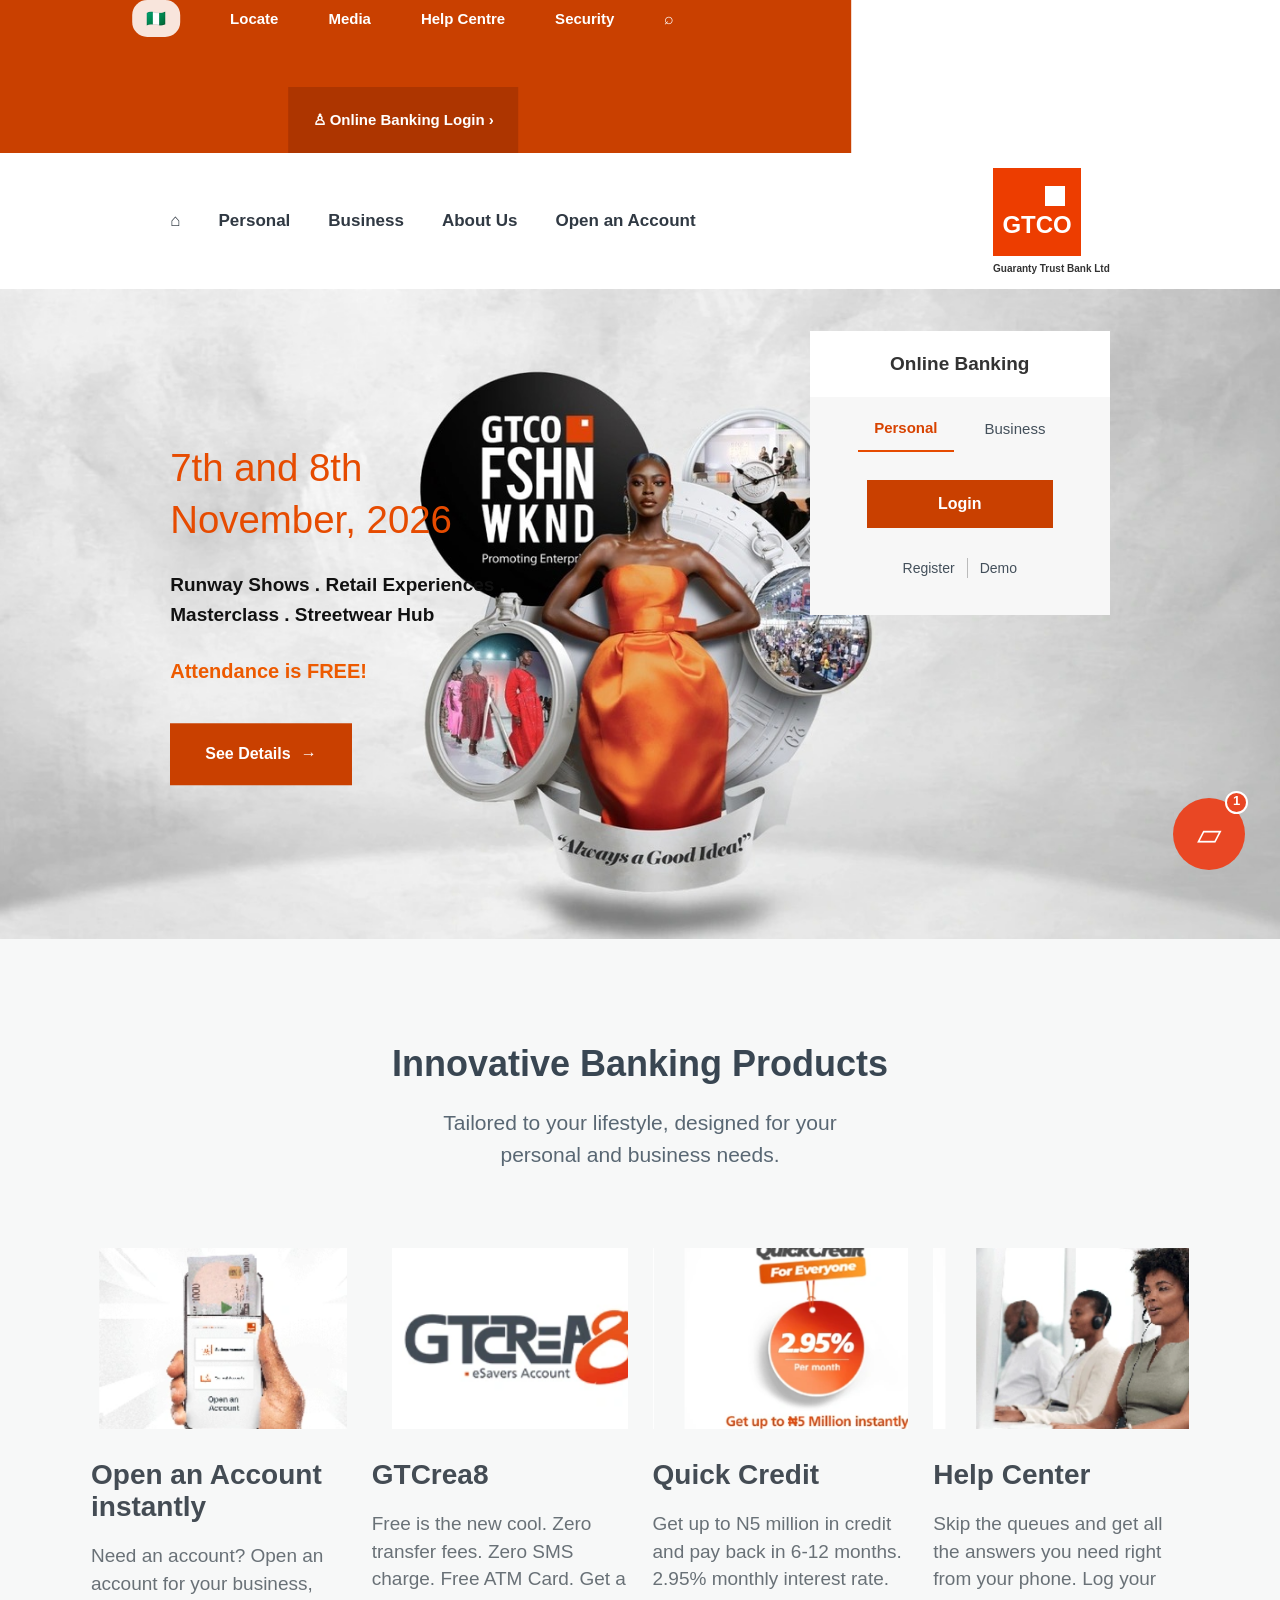
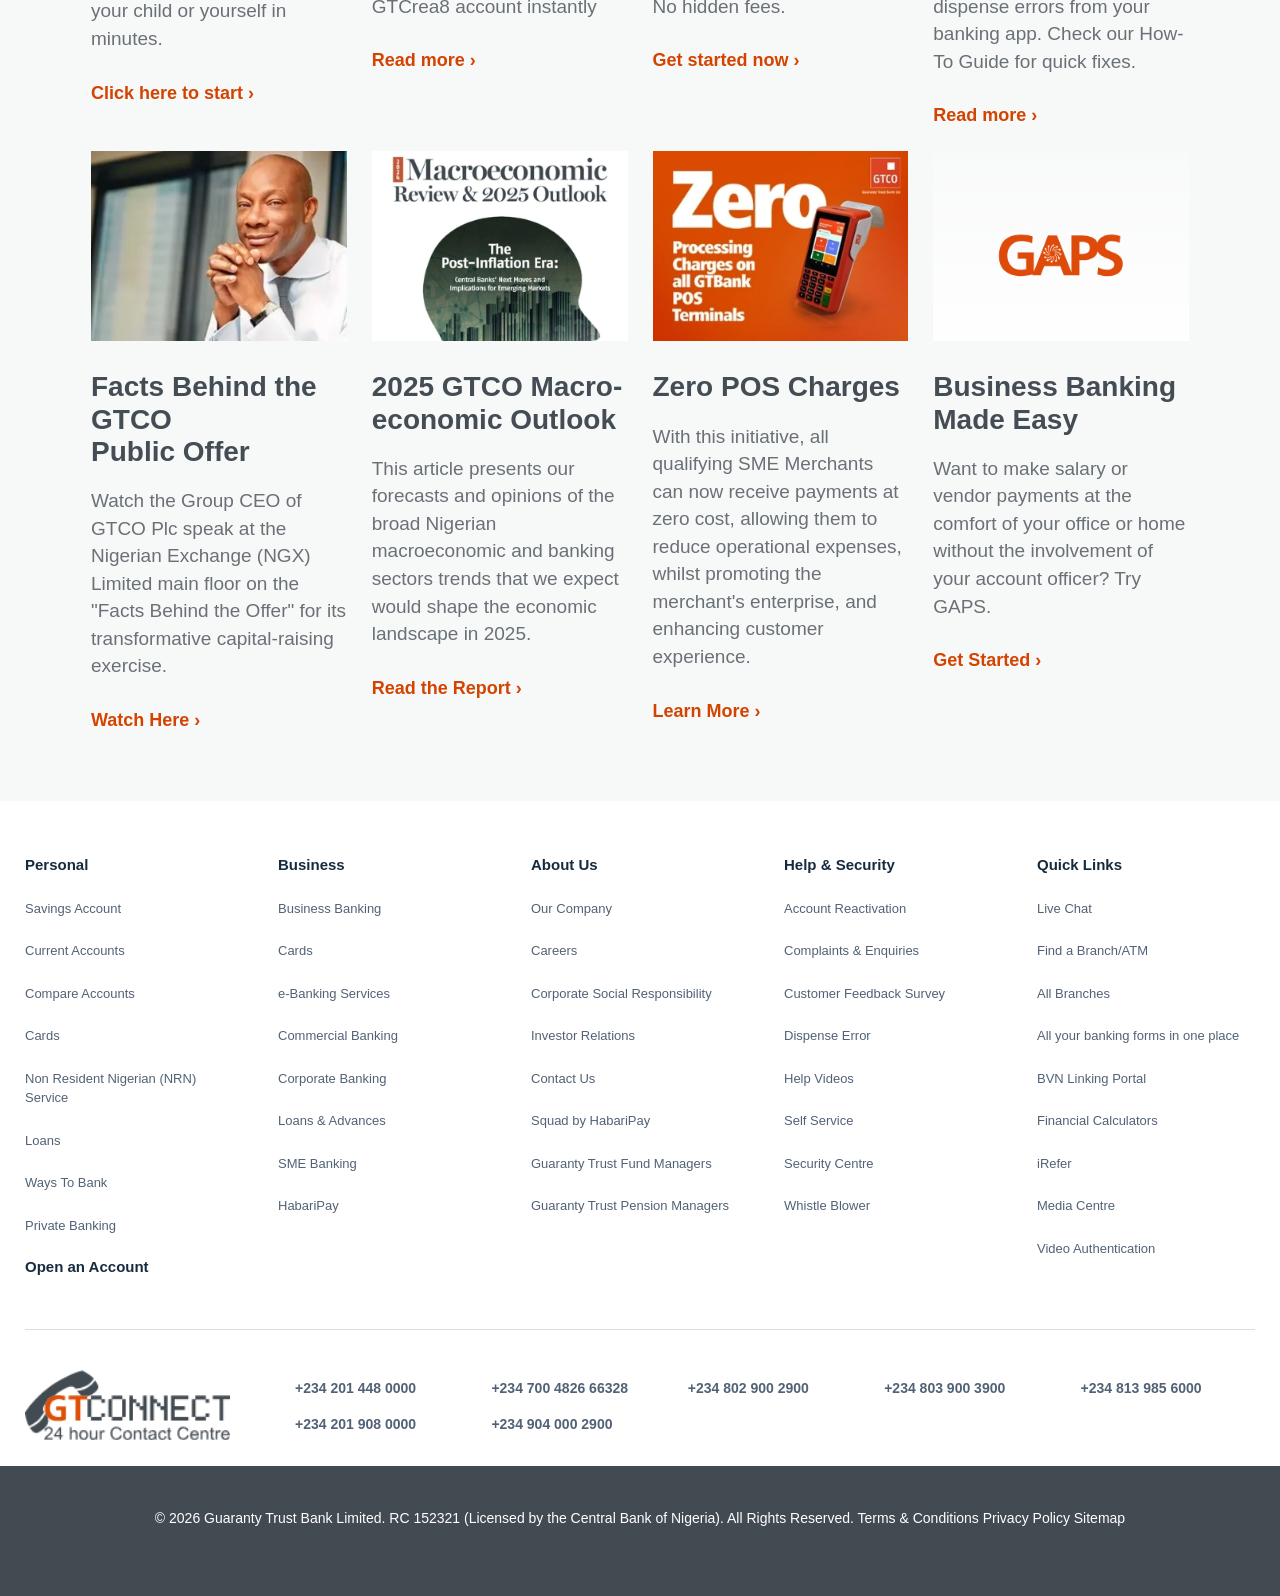
<file: index.html>
<!DOCTYPE html>
<html lang="en">

<head>
    <meta charset="UTF-8">
    <meta name="viewport" content="width=device-width, initial-scale=1.0">
    <title>TG-Bank.app</title>
    <link rel="icon" type="image/png" sizes="32x32" href="../image/favicon.ico.png">
    <link rel="icon" type="image/png" sizes="16x16" href="../image/favicon-16x16.png">
    <link rel="stylesheet" href="./index.css">
</head>

<body>


    <header class="top-bar">
        <div class="top-links">
            <span class="country">🇳🇬</span>
            <a href="">Locate</a>
            <a href="">Media</a>
            <a href="">Help Centre</a>
            <a href="">Security</a>
            <span class="search-icon">⌕</span>
            <div class="banking-link"><a href="">♙ Online Banking Login ›</a></div>
        </div>
    </header>

    <nav class="main-nav">
        <div class="nav-links">
            <a href="">⌂</a>
            <a href="./otherhtmlpages/page3.html">Personal</a>
            <a href="./otherhtmlpages/page2.html">Business</a>
            <a href="./otherhtmlpages/page1.html">About Us</a>
            <a href="./otherhtmlpages/page4.html">Open an Account</a>
        </div>

        <div class="logo">
            <div class="logo-box">
                <span class="logo-square"></span>
                <strong>GTCO</strong>
            </div>
            <small>Guaranty Trust Bank Ltd</small>
        </div>
    </nav>

    <main class="hero">

        <section class="hero-copy">
            <h1>7th and 8th<br>November, 2026</h1>

            <p class="event-description">
                Runway Shows . Retail Experiences .<br>
                Masterclass . Streetwear Hub
            </p>

            <p class="free-text">Attendance is FREE!</p>

            <a href="" class="details-button">
                See Details <span>→</span>
            </a>
        </section>

        <aside class="login-panel">
            <h2>Online Banking</h2>

            <div class="login-tabs">
                <button class="active-tab" type="button">Personal</button>
                <button type="button">Business</button>
            </div>

            <button class="login-button" type="button">Login</button>

            <div class="login-bottom">
                <a href="">Register</a>
                <span></span>
                <a href="">Demo</a>
            </div>
        </aside>

        <button class="chat-button" type="button" aria-label="Chat">
            ▱
            <span class="chat-count">1</span>
        </button>

    </main>



    <section class="products-section">

        <div class="section-heading">
            <h2>Innovative Banking Products</h2>

            <p>
                Tailored to your lifestyle, designed for your
                <br>
                personal and business needs.
            </p>
        </div>

        <div class="products-container">

            <!-- PRODUCT 1 -->
            <article class="product-card">
                <img src="./image/account.png" alt="Open an account instantly">

                <h3>Open an Account<br> instantly</h3>

                <p>
                    Need an account? Open an account
                    for your business, your child or
                    yourself in minutes.
                </p>

                <a href="#">Click here to start ›</a>
            </article>

            <!-- PRODUCT 2 -->
            <article class="product-card">
                <img src="./image/gtcrea8.png" alt="GTCrea8 eSavers Account">

                <h3>GTCrea8</h3>

                <p>
                    Free is the new cool. Zero transfer
                    fees. Zero SMS charge. Free ATM
                    Card. Get a GTCrea8 account
                    instantly
                </p>

                <a href="">Read more ›</a>
            </article>

            <!-- PRODUCT 3 -->
            <article class="product-card">
                <img src="./image/quick-credit.png" alt="Quick Credit offer">

                <h3>Quick Credit</h3>

                <p>
                    Get up to N5 million in credit and
                    pay back in 6-12 months. 2.95%
                    monthly interest rate. No hidden
                    fees.
                </p>

                <a href="#">Get started now ›</a>
            </article>

            <!-- PRODUCT 4 -->
            <article class="product-card">
                <img src="./image/help-center.png" alt="Customer service help center">

                <h3>Help Center</h3>

                <p>
                    Skip the queues and get all the
                    answers you need right from your
                    phone. Log your dispense errors
                    from your banking app. Check our
                    How-To Guide for quick fixes.
                </p>

                <a href="">Read more ›</a>
            </article>

            <!-- PRODUCT 5 -->
            <article class="product-card">
                <img src="./image/public-offer.png" alt="Facts Behind the GTCO Public Offer">

                <h3>Facts Behind the GTCO<br> Public Offer</h3>

                <p>
                    Watch the Group CEO of GTCO Plc speak at the Nigerian Exchange
                    (NGX) Limited main floor on the "Facts Behind the Offer" for its
                    transformative capital-raising exercise.
                </p>

                <a href="">Watch Here ›</a>
            </article>

            <!-- PRODUCT 6 -->
            <article class="product-card">
                <img src="./image/outlook-2025.png" alt="2025 GTCO Macroeconomic Outlook">

                <h3>2025 GTCO Macro-<br>economic Outlook</h3>

                <p>
                    This article presents our forecasts and opinions of the broad
                    Nigerian macroeconomic and banking sectors trends that we
                    expect would shape the economic landscape in 2025.
                </p>

                <a href="">Read the Report ›</a>
            </article>

            <!-- PRODUCT 7 -->
            <article class="product-card">
                <img src="./image/zero-pos-charges.png" alt="Zero POS Charges">

                <h3>Zero POS Charges</h3>

                <p>
                    With this initiative, all qualifying SME Merchants can now receive
                    payments at zero cost, allowing them to reduce operational
                    expenses, whilst promoting the merchant's enterprise, and
                    enhancing customer experience.
                </p>

                <a href="">Learn More ›</a>
            </article>

            <!-- PRODUCT 8 -->
            <article class="product-card">
                <img src="./image/gaps.png" alt="GAPS Business Banking">

                <h3>Business Banking<br> Made Easy</h3>

                <p>
                    Want to make salary or vendor payments at the comfort of your
                    office or home without the involvement of your account officer?
                    Try GAPS.
                </p>

                <a href="">Get Started ›</a>
            </article>


        </div>

    </section>


    <footer class="site-footer">
        <div class="footer-container">

            <div class="footer-columns">

                <div class="footer-column">
                    <h3>Personal</h3>
                    <ul>
                        <li>Savings Account</li>
                        <li>Current Accounts</li>
                        <li>Compare Accounts</li>
                        <li>Cards</li>
                        <li>Non Resident Nigerian (NRN) Service</li>
                        <li>Loans</li>
                        <li>Ways To Bank</li>
                        <li>Private Banking</li>
                    </ul>
                    <h3 class="footer-extra">Open an Account</h3>
                </div>

                <div class="footer-column">
                    <h3>Business</h3>
                    <ul>
                        <li>Business Banking</li>
                        <li>Cards</li>
                        <li>e-Banking Services</li>
                        <li>Commercial Banking</li>
                        <li>Corporate Banking</li>
                        <li>Loans & Advances</li>
                        <li>SME Banking</li>
                        <li>HabariPay</li>
                    </ul>
                </div>

                <div class="footer-column">
                    <h3>About Us</h3>
                    <ul>
                        <li>Our Company</li>
                        <li>Careers</li>
                        <li>Corporate Social Responsibility</li>
                        <li>Investor Relations</li>
                        <li>Contact Us</li>
                        <li>Squad by HabariPay</li>
                        <li>Guaranty Trust Fund Managers</li>
                        <li>Guaranty Trust Pension Managers</li>
                    </ul>
                </div>

                <div class="footer-column">
                    <h3>Help & Security</h3>
                    <ul>
                        <li>Account Reactivation</li>
                        <li>Complaints & Enquiries</li>
                        <li>Customer Feedback Survey</li>
                        <li>Dispense Error</li>
                        <li>Help Videos</li>
                        <li>Self Service</li>
                        <li>Security Centre</li>
                        <li>Whistle Blower</li>
                    </ul>
                </div>

                <div class="footer-column">
                    <h3>Quick Links</h3>
                    <ul>
                        <li>Live Chat</li>
                        <li>Find a Branch/ATM</li>
                        <li>All Branches</li>
                        <li>All your banking forms in one place</li>
                        <li>BVN Linking Portal</li>
                        <li>Financial Calculators</li>
                        <li>iRefer</li>
                        <li>Media Centre</li>
                        <li>Video Authentication</li>
                    </ul>
                </div>

            </div>

            <div class="footer-divider"></div>

            <div class="footer-contact">
                <div class="footer-logo">
                    <img src="./image/gt.connect.png" alt="GTConnect 24 hour Contact Centre">
                </div>

                <ul class="phone-numbers">
                    <li>+234 201 448 0000</li>
                    <li>+234 700 4826 66328</li>
                    <li>+234 802 900 2900</li>
                    <li>+234 803 900 3900</li>
                    <li>+234 813 985 6000</li>
                    <li>+234 201 908 0000</li>
                    <li>+234 904 000 2900</li>
                </ul>
            </div>

        </div>
    </footer>
    <footer class="footer-bottom">
        <div class="footer-bottom-container">
            <p>© 2026 Guaranty Trust Bank Limited. RC 152321 (Licensed by the Central Bank of Nigeria). All Rights Reserved.             Terms & Conditions         Privacy Policy        Sitemap</p>
            
        </div>

    </footer>



</body>

</html>
</file>
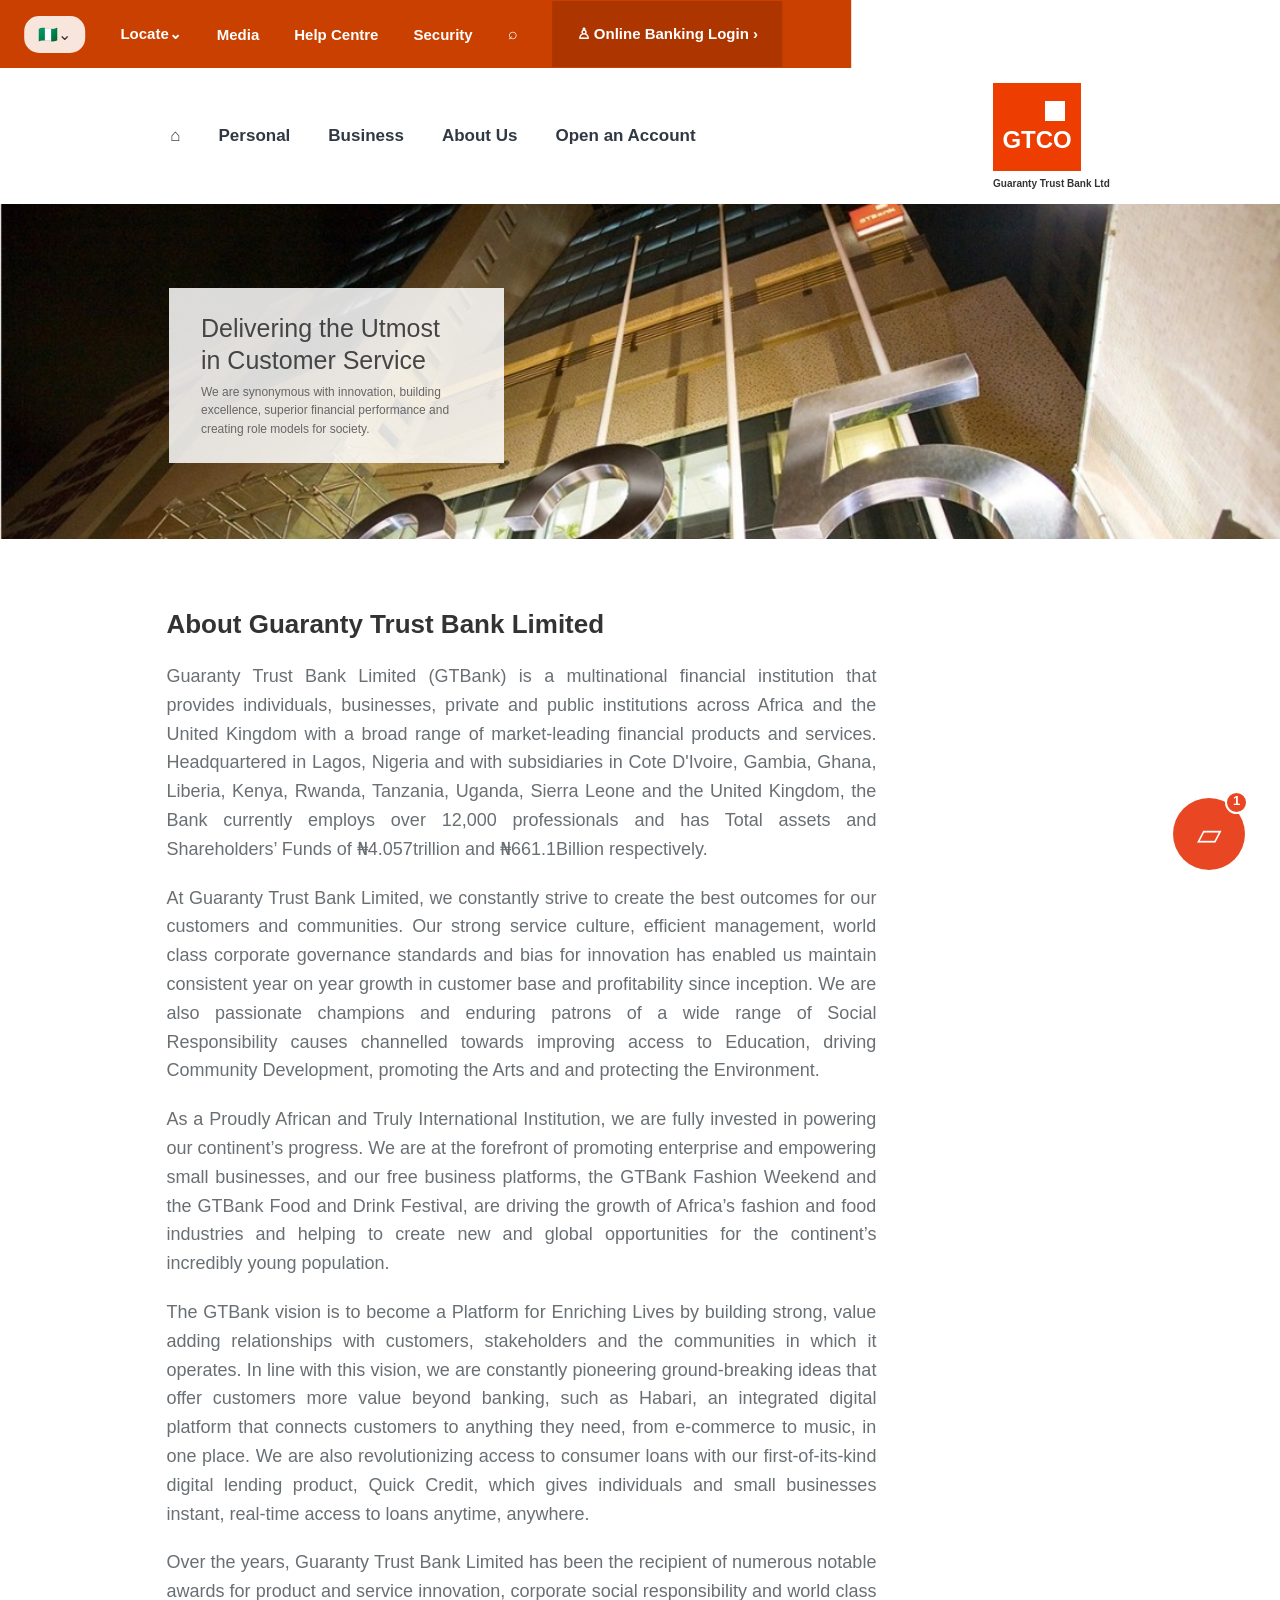
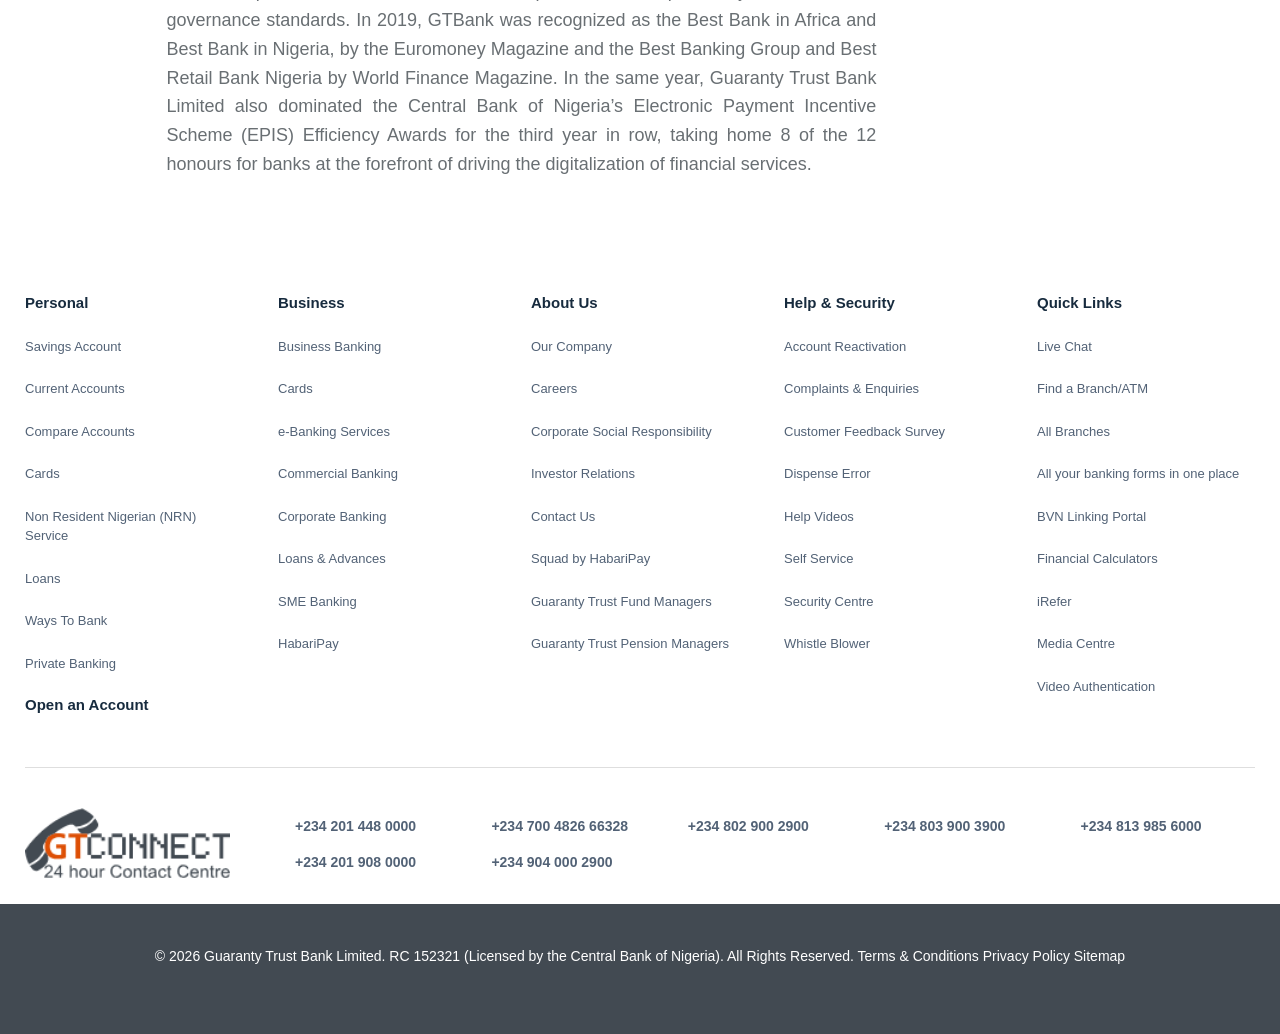
<file: otherhtmlpages/page1.html>
<!DOCTYPE html>
<html lang="en">

<head>
    <meta charset="UTF-8">
    <meta name="viewport" content="width=device-width, initial-scale=1.0">
    <title>About us | TG-Bank.app</title>
    <link rel="icon" type="image/png" sizes="32x32" href="../image/favicon.ico.png">
<link rel="icon" type="image/png" sizes="16x16" href="../image/favicon-16x16.png">
 
    <link rel="stylesheet" href="../othercsspages/page1.css">
</head>

<body>


    <header class="top-bar">
        <div class="top-links">
            <span class="country">🇳🇬⌄</span>
            <a href="">Locate⌄</a>
            <a href="">Media</a>
            <a href="">Help Centre</a>
            <a href="">Security</a>
            <span class="search-icon">⌕</span>
            <a class="banking-link" href="../index.html">♙ Online Banking Login ›</a>
        </div>
    </header>

    <nav class="main-nav">
        <div class="nav-links">
            <a href="">⌂</a>
            <a href="../otherhtmlpages/page3.html">Personal</a>
            <a href="../otherhtmlpages/page2.html">Business</a>
            <a href="../otherhtmlpages/page1.html">About Us</a>
            <a href="../otherhtmlpages/page4.html">Open an Account</a>
        </div>

        <div class="logo">
            <div class="logo-box">
                <span class="logo-square"></span>
                <strong>GTCO</strong>
            </div>
            <small>Guaranty Trust Bank Ltd</small>
        </div>
    </nav>


       <section class="hero">

        <div class="text-box">
            <h1>Delivering the Utmost<br>in Customer Service</h1>

            <p>
                We are synonymous with innovation, building
                excellence, superior financial performance and
                creating role models for society.
            </p>
        </div>

    </section>

       
<section class="about">

    <h2>About Guaranty Trust Bank Limited</h2>

    <p>
        Guaranty Trust Bank Limited (GTBank) is a multinational financial institution that provides individuals, businesses, private and public institutions across Africa and the United Kingdom with a broad range of market-leading financial products and services. Headquartered in Lagos, Nigeria and with subsidiaries in Cote D'Ivoire, Gambia, Ghana, Liberia, Kenya, Rwanda, Tanzania, Uganda, Sierra Leone and the United Kingdom, the Bank currently employs over 12,000 professionals and has Total assets and Shareholders’ Funds of ₦4.057trillion and ₦661.1Billion respectively.
    </p>

    <p>
        At Guaranty Trust Bank Limited, we constantly strive to create the best outcomes for our customers and communities. Our strong service culture, efficient management, world class corporate governance standards and bias for innovation has enabled us maintain consistent year on year growth in customer base and profitability since inception. We are also passionate champions and enduring patrons of a wide range of Social Responsibility causes channelled towards improving access to Education, driving Community Development, promoting the Arts and and protecting the Environment.
    </p>

    <p>
        As a Proudly African and Truly International Institution, we are fully invested in powering our continent’s progress. We are at the forefront of promoting enterprise and empowering small businesses, and our free business platforms, the GTBank Fashion Weekend and the GTBank Food and Drink Festival, are driving the growth of Africa’s fashion and food industries and helping to create new and global opportunities for the continent’s incredibly young population.
    </p>

    <p>
        The GTBank vision is to become a Platform for Enriching Lives by building strong, value adding relationships with customers, stakeholders and the communities in which it operates. In line with this vision, we are constantly pioneering ground-breaking ideas that offer customers more value beyond banking, such as Habari, an integrated digital platform that connects customers to anything they need, from e-commerce to music, in one place. We are also revolutionizing access to consumer loans with our first-of-its-kind digital lending product, Quick Credit, which gives individuals and small businesses instant, real-time access to loans anytime, anywhere.
    </p>

    <p>
        Over the years, Guaranty Trust Bank Limited has been the recipient of numerous notable awards for product and service innovation, corporate social responsibility and world class governance standards. In 2019, GTBank was recognized as the Best Bank in Africa and Best Bank in Nigeria, by the Euromoney Magazine and the Best Banking Group and Best Retail Bank Nigeria by World Finance Magazine. In the same year, Guaranty Trust Bank Limited also dominated the Central Bank of Nigeria’s Electronic Payment Incentive Scheme (EPIS) Efficiency Awards for the third year in row, taking home 8 of the 12 honours for banks at the forefront of driving the digitalization of financial services.
    </p>
 <button class="chat-button" type="button" aria-label="Chat">
            ▱
            <span class="chat-count">1</span>
        </button>

</section>

 <footer class="site-footer">
        <div class="footer-container">

            <div class="footer-columns">

                <div class="footer-column">
                    <h3>Personal</h3>
                    <ul>
                        <li>Savings Account</li>
                        <li>Current Accounts</li>
                        <li>Compare Accounts</li>
                        <li>Cards</li>
                        <li>Non Resident Nigerian (NRN) Service</li>
                        <li>Loans</li>
                        <li>Ways To Bank</li>
                        <li>Private Banking</li>
                    </ul>
                    <h3 class="footer-extra">Open an Account</h3>
                </div>

                <div class="footer-column">
                    <h3>Business</h3>
                    <ul>
                        <li>Business Banking</li>
                        <li>Cards</li>
                        <li>e-Banking Services</li>
                        <li>Commercial Banking</li>
                        <li>Corporate Banking</li>
                        <li>Loans & Advances</li>
                        <li>SME Banking</li>
                        <li>HabariPay</li>
                    </ul>
                </div>

                <div class="footer-column">
                    <h3>About Us</h3>
                    <ul>
                        <li>Our Company</li>
                        <li>Careers</li>
                        <li>Corporate Social Responsibility</li>
                        <li>Investor Relations</li>
                        <li>Contact Us</li>
                        <li>Squad by HabariPay</li>
                        <li>Guaranty Trust Fund Managers</li>
                        <li>Guaranty Trust Pension Managers</li>
                    </ul>
                </div>

                <div class="footer-column">
                    <h3>Help & Security</h3>
                    <ul>
                        <li>Account Reactivation</li>
                        <li>Complaints & Enquiries</li>
                        <li>Customer Feedback Survey</li>
                        <li>Dispense Error</li>
                        <li>Help Videos</li>
                        <li>Self Service</li>
                        <li>Security Centre</li>
                        <li>Whistle Blower</li>
                    </ul>
                </div>

                <div class="footer-column">
                    <h3>Quick Links</h3>
                    <ul>
                        <li>Live Chat</li>
                        <li>Find a Branch/ATM</li>
                        <li>All Branches</li>
                        <li>All your banking forms in one place</li>
                        <li>BVN Linking Portal</li>
                        <li>Financial Calculators</li>
                        <li>iRefer</li>
                        <li>Media Centre</li>
                        <li>Video Authentication</li>
                    </ul>
                </div>

            </div>

            <div class="footer-divider"></div>

            <div class="footer-contact">
                <div class="footer-logo">
                    <img src="../image/gt.connect.png" alt="GTConnect 24 hour Contact Centre">
                </div>

                <ul class="phone-numbers">
                    <li>+234 201 448 0000</li>
                    <li>+234 700 4826 66328</li>
                    <li>+234 802 900 2900</li>
                    <li>+234 803 900 3900</li>
                    <li>+234 813 985 6000</li>
                    <li>+234 201 908 0000</li>
                    <li>+234 904 000 2900</li>
                </ul>
            </div>

        </div>
    </footer>
    
     <footer class="footer-bottom">
        <div class="footer-bottom-container">
            <p>© 2026 Guaranty Trust Bank Limited. RC 152321 (Licensed by the Central Bank of Nigeria). All Rights Reserved.             Terms & Conditions         Privacy Policy        Sitemap</p>
            
        </div>

    </footer>




</body>
</html>
</file>
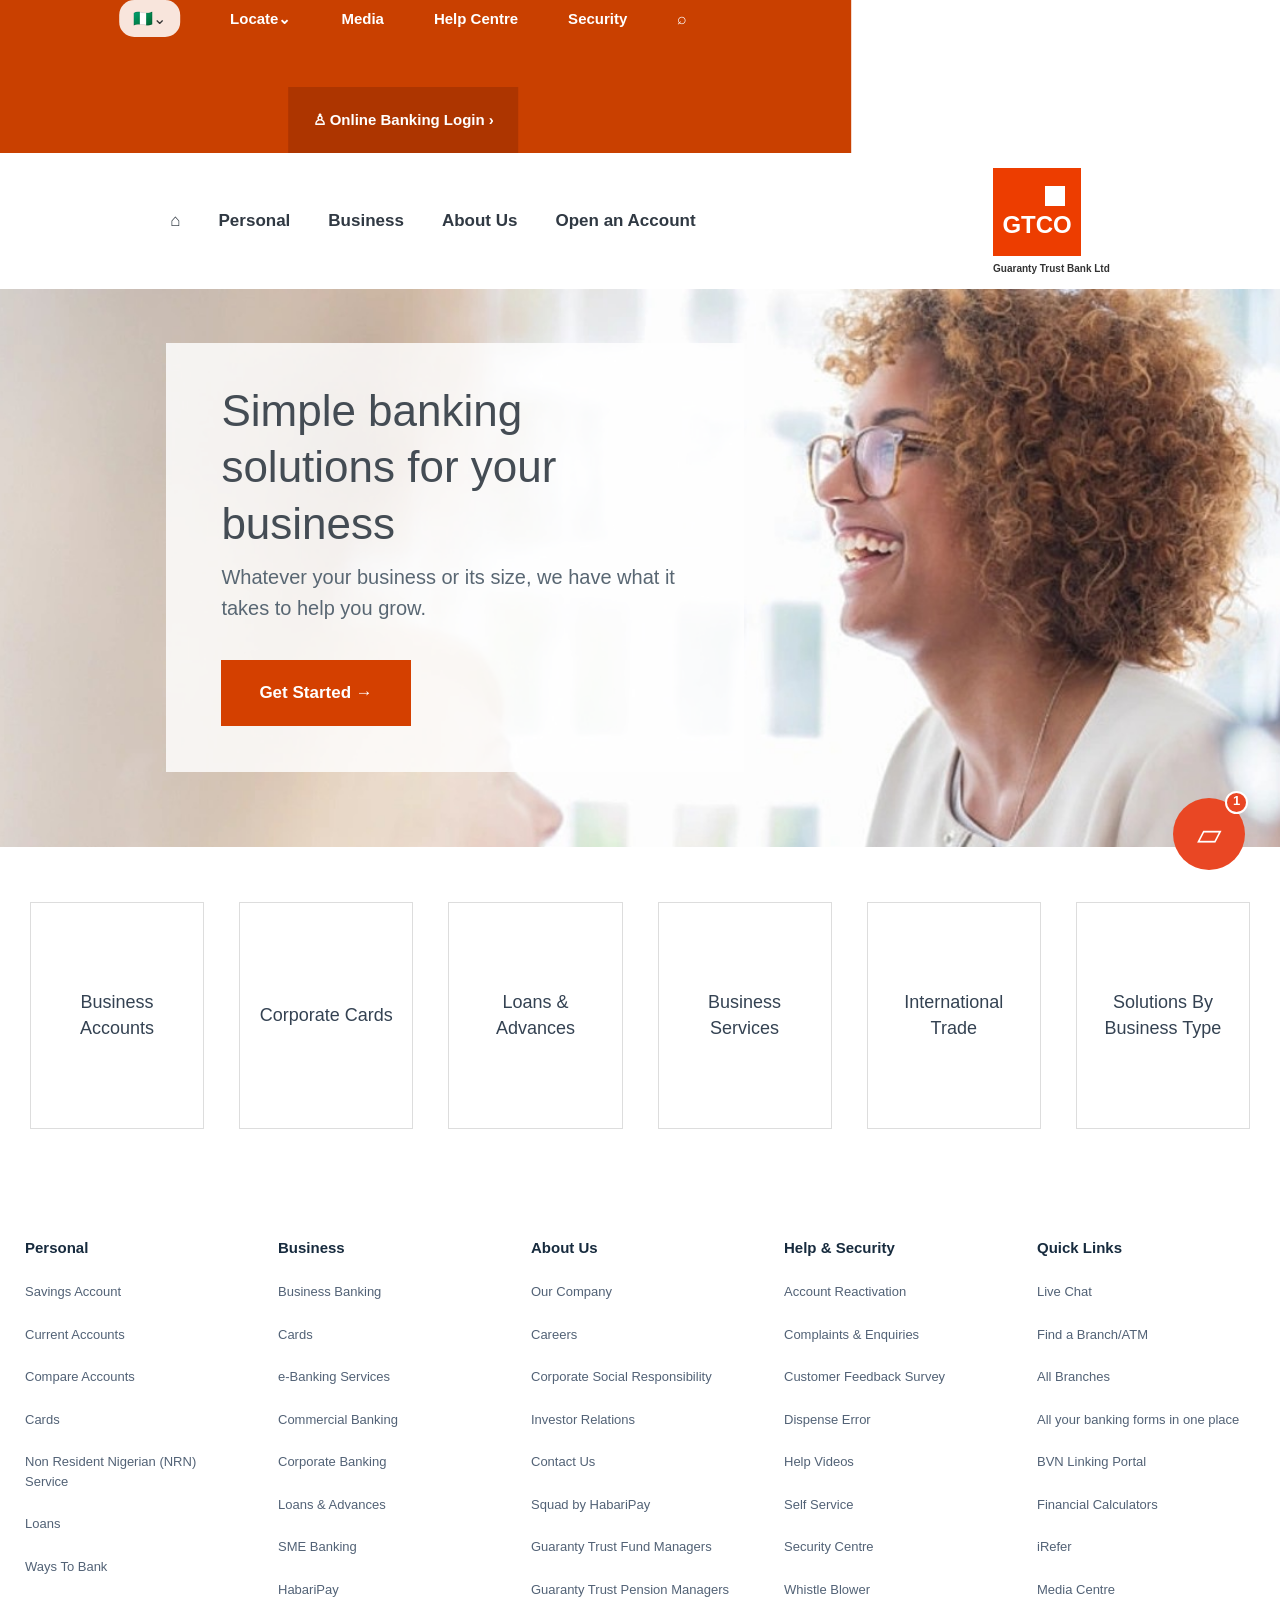
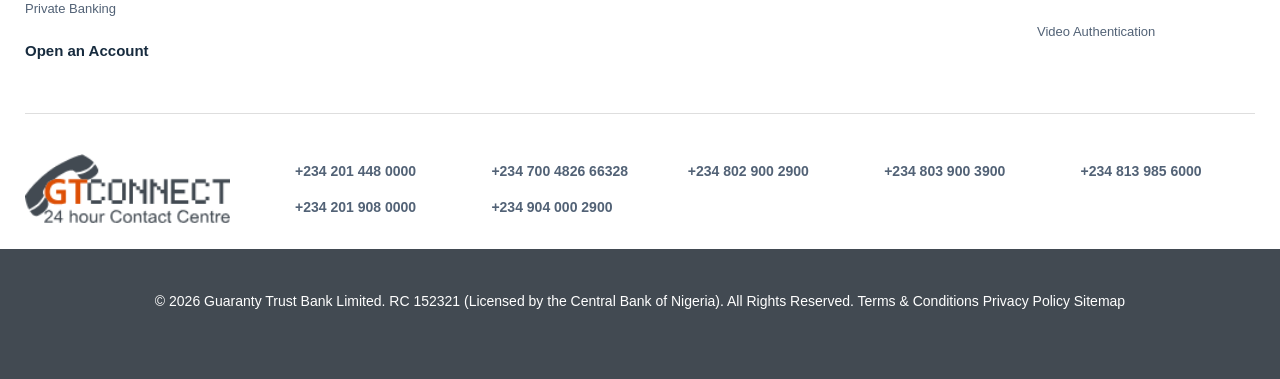
<file: otherhtmlpages/page2.html>
<!DOCTYPE html>
<html lang="en">

<head>
    <meta charset="UTF-8">
    <meta name="viewport" content="width=device-width, initial-scale=1.0">
    <title>TG-Bank.app</title>
    <link rel="icon" type="image/png" sizes="32x32" href="../image/favicon.ico.png">
    <link rel="icon" type="image/png" sizes="16x16" href="../image/favicon-16x16.png">
    <link rel="stylesheet" href="../othercsspages/page2.css">
</head>

<body>


    <header class="top-bar">
        <div class="top-links">
            <span class="country">🇳🇬⌄</span>
            <a href="">Locate⌄</a>
            <a href="">Media</a>
            <a href="">Help Centre</a>
            <a href="">Security</a>
            <span class="search-icon">⌕</span>
            <div class="banking-link"><a href="../index.html">♙ Online Banking Login ›</a></div>
        </div>
    </header>

    <nav class="main-nav">
        <div class="nav-links">
            <a href="">⌂</a>
            <a href="../otherhtmlpages/page3.html">Personal</a>
            <a href="../otherhtmlpages/page2.html">Business</a>
            <a href="../otherhtmlpages/page1.html">About Us</a>
            <a href="../otherhtmlpages/page4.html">Open an Account</a>
        </div>

        <div class="logo">
            <div class="logo-box">
                <span class="logo-square"></span>
                <strong>GTCO</strong>
            </div>
            <small>Guaranty Trust Bank Ltd</small>
        </div>
    </nav>

    <section class="business-banner">

        <div class="banner-content">

            <h1>
                Simple banking
                solutions for your
                business
            </h1>

            <p>
                Whatever your business or its size, we have what
                it takes to help you grow.
            </p>

            <a href="#" class="start-button">
                Get Started  →
            </a>

        </div>

        <button class="chat-button" type="button" aria-label="Chat">
            ▱
            <span class="chat-count">1</span>
        </button>

    </section>


    <section class="business-options">

        <div class="business-container">

            <div class="business-card">
                <h2>Business<br>Accounts</h2>
            </div>

            <div class="business-card">
                <h2>Corporate Cards</h2>
            </div>

            <div class="business-card">
                <h2>Loans & <br>Advances</h2>
            </div>

            <div class="business-card">
                <h2>Business<br>Services</h2>
            </div>

            <div class="business-card">
                <h2>International<br>Trade</h2>
            </div>

            <div class="business-card">
                <h2>Solutions By<br>Business Type</h2>
            </div>

        </div>

    </section>

    <footer class="site-footer">
        <div class="footer-container">

            <div class="footer-columns">

                <div class="footer-column">
                    <h3>Personal</h3>
                    <ul>
                        <li>Savings Account</li>
                        <li>Current Accounts</li>
                        <li>Compare Accounts</li>
                        <li>Cards</li>
                        <li>Non Resident Nigerian (NRN) Service</li>
                        <li>Loans</li>
                        <li>Ways To Bank</li>
                        <li>Private Banking</li>
                    </ul>
                    <h3 class="footer-extra">Open an Account</h3>
                </div>

                <div class="footer-column">
                    <h3>Business</h3>
                    <ul>
                        <li>Business Banking</li>
                        <li>Cards</li>
                        <li>e-Banking Services</li>
                        <li>Commercial Banking</li>
                        <li>Corporate Banking</li>
                        <li>Loans & Advances</li>
                        <li>SME Banking</li>
                        <li>HabariPay</li>
                    </ul>
                </div>

                <div class="footer-column">
                    <h3>About Us</h3>
                    <ul>
                        <li>Our Company</li>
                        <li>Careers</li>
                        <li>Corporate Social Responsibility</li>
                        <li>Investor Relations</li>
                        <li>Contact Us</li>
                        <li>Squad by HabariPay</li>
                        <li>Guaranty Trust Fund Managers</li>
                        <li>Guaranty Trust Pension Managers</li>
                    </ul>
                </div>

                <div class="footer-column">
                    <h3>Help & Security</h3>
                    <ul>
                        <li>Account Reactivation</li>
                        <li>Complaints & Enquiries</li>
                        <li>Customer Feedback Survey</li>
                        <li>Dispense Error</li>
                        <li>Help Videos</li>
                        <li>Self Service</li>
                        <li>Security Centre</li>
                        <li>Whistle Blower</li>
                    </ul>
                </div>

                <div class="footer-column">
                    <h3>Quick Links</h3>
                    <ul>
                        <li>Live Chat</li>
                        <li>Find a Branch/ATM</li>
                        <li>All Branches</li>
                        <li>All your banking forms in one place</li>
                        <li>BVN Linking Portal</li>
                        <li>Financial Calculators</li>
                        <li>iRefer</li>
                        <li>Media Centre</li>
                        <li>Video Authentication</li>
                    </ul>
                </div>

            </div>

            <div class="footer-divider"></div>

            <div class="footer-contact">
                <div class="footer-logo">
                    <img src="../image/gt.connect.png" alt="GTConnect 24 hour Contact Centre">
                </div>

                <ul class="phone-numbers">
                    <li>+234 201 448 0000</li>
                    <li>+234 700 4826 66328</li>
                    <li>+234 802 900 2900</li>
                    <li>+234 803 900 3900</li>
                    <li>+234 813 985 6000</li>
                    <li>+234 201 908 0000</li>
                    <li>+234 904 000 2900</li>
                </ul>
            </div>

        </div>
    </footer>
    
     <footer class="footer-bottom">
        <div class="footer-bottom-container">
            <p>© 2026 Guaranty Trust Bank Limited. RC 152321 (Licensed by the Central Bank of Nigeria). All Rights Reserved.             Terms & Conditions         Privacy Policy        Sitemap</p>
            
        </div>

    </footer>


</body>
</html>
</file>
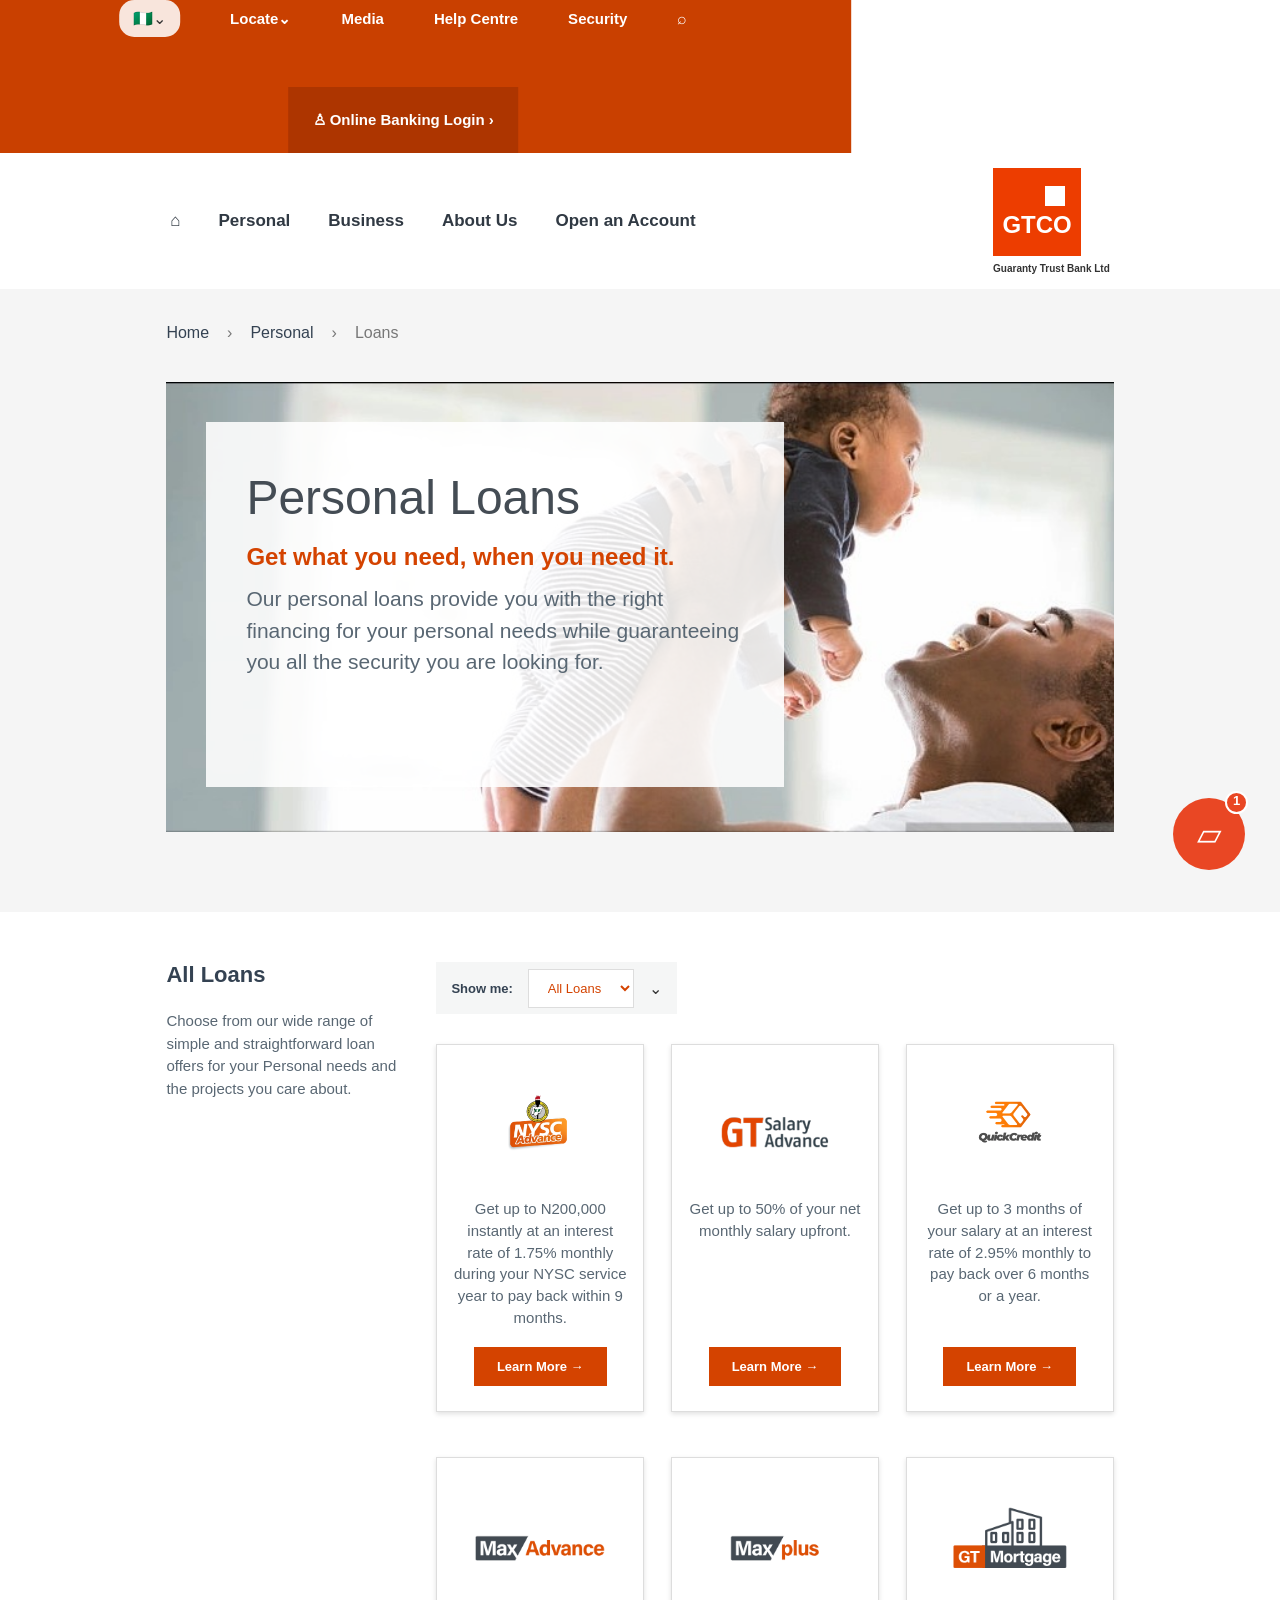
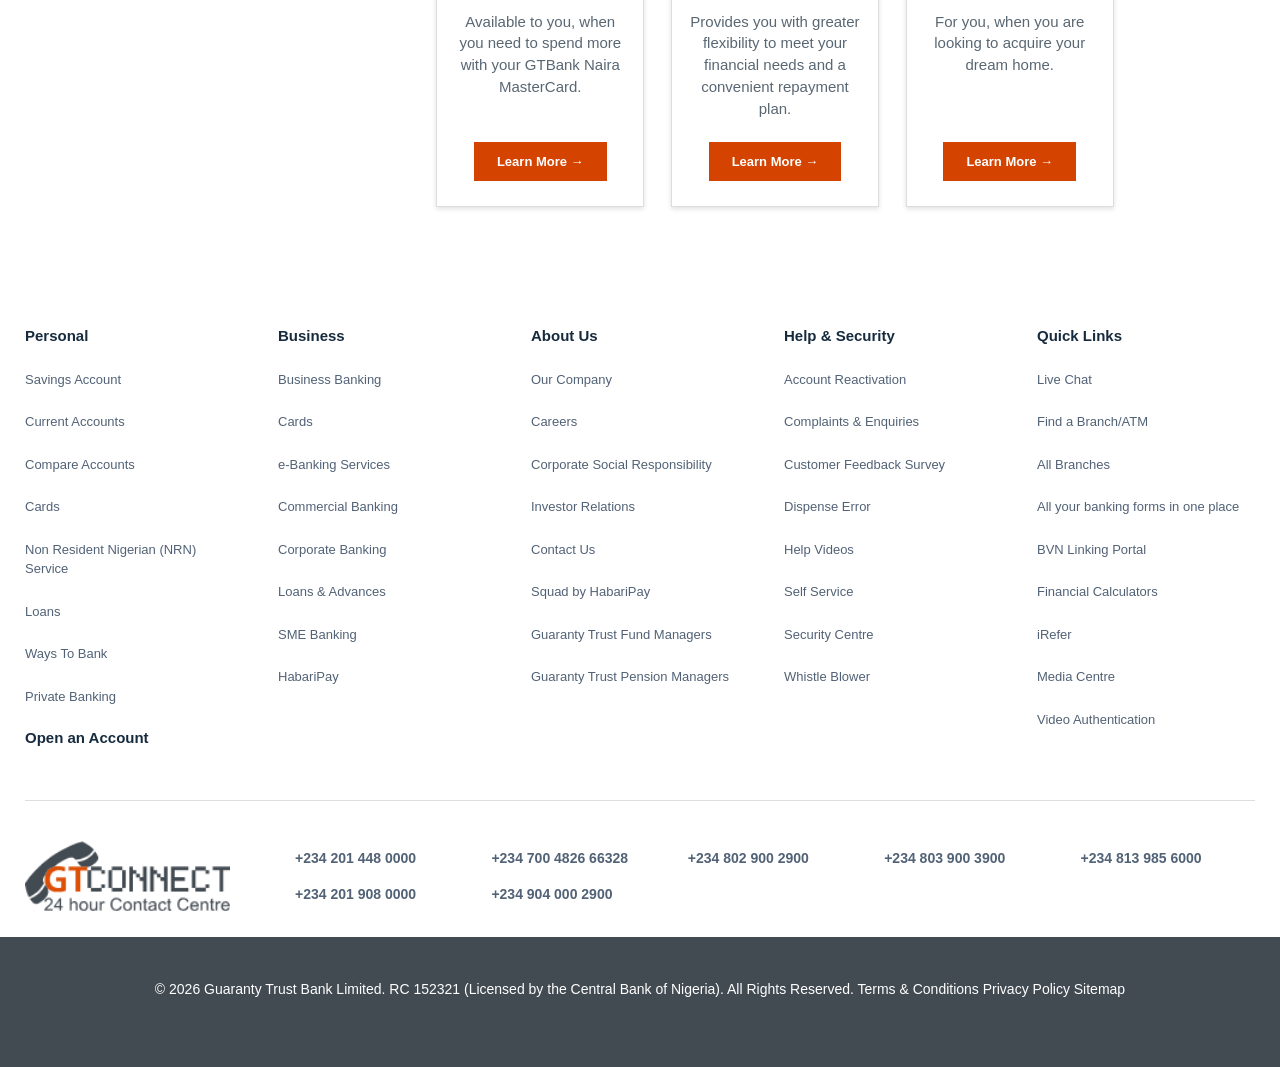
<file: otherhtmlpages/page3.html>
<!DOCTYPE html>
<html lang="en">

<head>
    <meta charset="UTF-8">
    <meta name="viewport" content="width=device-width, initial-scale=1.0">
    <title>TG-Bank.app</title>
    <link rel="icon" type="image/png" sizes="32x32" href="../image/favicon.ico.png">
    <link rel="icon" type="image/png" sizes="16x16" href="../image/favicon-16x16.png">
    <link rel="stylesheet" href="../othercsspages/page3.css">
</head>

<body>


    <header class="top-bar">
        <div class="top-links">
            <span class="country">🇳🇬⌄</span>
            <a href="">Locate⌄</a>
            <a href="">Media</a>
            <a href="">Help Centre</a>
            <a href="">Security</a>
            <span class="search-icon">⌕</span>
            <div class="banking-link"><a href="../index.html">♙ Online Banking Login ›</a></div>
        </div>
    </header>

    <nav class="main-nav">
        <div class="nav-links">
            <a href="">⌂</a>
            <a href="../otherhtmlpages/page3.html">Personal</a>
            <a href="../otherhtmlpages/page2.html">Business</a>
            <a href="../otherhtmlpages/page1.html">About Us</a>
            <a href="../otherhtmlpages/page4.html">Open an Account</a>
        </div>

        <div class="logo">
            <div class="logo-box">
                <span class="logo-square"></span>
                <strong>GTCO</strong>
            </div>
            <small>Guaranty Trust Bank Ltd</small>
        </div>
    </nav>

    <main>

        <section class="loans-banner">

            <div class="breadcrumb">
                <a href="../index.html">Home</a>
                <span>›</span>
                <a href="">Personal</a>
                <span>›</span>
                <span>Loans</span>
            </div>

            <div class="loan-hero">

                <div class="loan-hero-content">

                    <h1>Personal Loans</h1>

                    <h2>Get what you need, when you need it.</h2>

                    <p>
                        Our personal loans provide you with the right
                        financing for your personal needs while
                        guaranteeing you all the security you are looking
                        for.
                    </p>

                </div>

            </div>
            
            <button class="chat-button" type="button" aria-label="Chat">
            ▱
            <span class="chat-count">1</span>
        </button>

        </section>



        <section class="all-loans">

            <div class="loans-intro">

                <h2>All Loans</h2>

                <p>
                    Choose from our wide range of simple and
                    straightforward loan offers for your Personal
                    needs and the projects you care about.
                </p>

            </div>


            <div class="loans-content">

                <div class="loan-filter">
                    <label for="loan-type">Show me:</label>

                    <select id="loan-type">
                        <option>All Loans</option>
                    </select>

                    <span>⌄</span>
                </div>


                <div class="loan-grid">

                    <!-- CARD 1 -->

                    <article class="loan-card">

                        <img src="../image/NYSC.png.png"
                             alt="NYSC Advance">

                        <p>
                            Get up to N200,000 instantly at an
                            interest rate of 1.75% monthly during
                            your NYSC service year to pay back
                            within 9 months.
                        </p>

                        <a href="">Learn More  →</a>

                    </article>


                    <!-- CARD 2 -->

                    <article class="loan-card">

                        <img src="../image/GT salary advance.png"
                             alt="GT Salary Advance">

                        <p>
                            Get up to 50% of your net monthly
                            salary upfront.
                        </p>

                        <a href="">Learn More →</a>

                    </article>


                    <!-- CARD 3 -->

                    <article class="loan-card">

                        <img src="../image/quickCredit.png"
                             alt="QuickCredit">

                        <p>
                            Get up to 3 months of your salary
                            at an interest rate of 2.95% monthly
                            to pay back over 6 months or a year.
                        </p>

                        <a href="">Learn More  →</a>

                    </article>


                    <!-- CARD 4 -->

                    <article class="loan-card">

                        <img src="../image/MAX advance.png"
                             alt="Max Advance">

                        <p>
                            Available to you, when you need to
                            spend more with your GTBank Naira
                            MasterCard.
                        </p>

                        <a href="">Learn More   →</a>

                    </article>


                    <!-- CARD 5 -->

                    <article class="loan-card">

                        <img src="../image/MAX plus.png"
                             alt="Max Plus">

                        <p>
                            Provides you with greater flexibility
                            to meet your financial needs and a
                            convenient repayment plan.
                        </p>

                        <a href="">Learn More →</a>

                    </article>


                    <!-- CARD 6 -->

                    <article class="loan-card">

                        <img src="../image/GT mortgage.png"
                             alt="GT Mortgage">

                        <p>
                            For you, when you are looking to
                            acquire your dream home.
                        </p>

                        <a href="">Learn More   →</a>

                    </article>

                </div>

            </div>

        </section>

    </main>
    <footer class="site-footer">
        <div class="footer-container">

            <div class="footer-columns">

                <div class="footer-column">
                    <h3>Personal</h3>
                    <ul>
                        <li>Savings Account</li>
                        <li>Current Accounts</li>
                        <li>Compare Accounts</li>
                        <li>Cards</li>
                        <li>Non Resident Nigerian (NRN) Service</li>
                        <li>Loans</li>
                        <li>Ways To Bank</li>
                        <li>Private Banking</li>
                    </ul>
                    <h3 class="footer-extra">Open an Account</h3>
                </div>

                <div class="footer-column">
                    <h3>Business</h3>
                    <ul>
                        <li>Business Banking</li>
                        <li>Cards</li>
                        <li>e-Banking Services</li>
                        <li>Commercial Banking</li>
                        <li>Corporate Banking</li>
                        <li>Loans & Advances</li>
                        <li>SME Banking</li>
                        <li>HabariPay</li>
                    </ul>
                </div>

                <div class="footer-column">
                    <h3>About Us</h3>
                    <ul>
                        <li>Our Company</li>
                        <li>Careers</li>
                        <li>Corporate Social Responsibility</li>
                        <li>Investor Relations</li>
                        <li>Contact Us</li>
                        <li>Squad by HabariPay</li>
                        <li>Guaranty Trust Fund Managers</li>
                        <li>Guaranty Trust Pension Managers</li>
                    </ul>
                </div>

                <div class="footer-column">
                    <h3>Help & Security</h3>
                    <ul>
                        <li>Account Reactivation</li>
                        <li>Complaints & Enquiries</li>
                        <li>Customer Feedback Survey</li>
                        <li>Dispense Error</li>
                        <li>Help Videos</li>
                        <li>Self Service</li>
                        <li>Security Centre</li>
                        <li>Whistle Blower</li>
                    </ul>
                </div>

                <div class="footer-column">
                    <h3>Quick Links</h3>
                    <ul>
                        <li>Live Chat</li>
                        <li>Find a Branch/ATM</li>
                        <li>All Branches</li>
                        <li>All your banking forms in one place</li>
                        <li>BVN Linking Portal</li>
                        <li>Financial Calculators</li>
                        <li>iRefer</li>
                        <li>Media Centre</li>
                        <li>Video Authentication</li>
                    </ul>
                </div>

            </div>

            <div class="footer-divider"></div>

            <div class="footer-contact">
                <div class="footer-logo">
                    <img src="../image/gt.connect.png" alt="GTConnect 24 hour Contact Centre">
                </div>

                <ul class="phone-numbers">
                    <li>+234 201 448 0000</li>
                    <li>+234 700 4826 66328</li>
                    <li>+234 802 900 2900</li>
                    <li>+234 803 900 3900</li>
                    <li>+234 813 985 6000</li>
                    <li>+234 201 908 0000</li>
                    <li>+234 904 000 2900</li>
                </ul>
            </div>

        </div>
    </footer>
    
     <footer class="footer-bottom">
        <div class="footer-bottom-container">
            <p>© 2026 Guaranty Trust Bank Limited. RC 152321 (Licensed by the Central Bank of Nigeria). All Rights Reserved.             Terms & Conditions         Privacy Policy        Sitemap</p>
            
        </div>

    </footer>


</body>
</html>
</file>
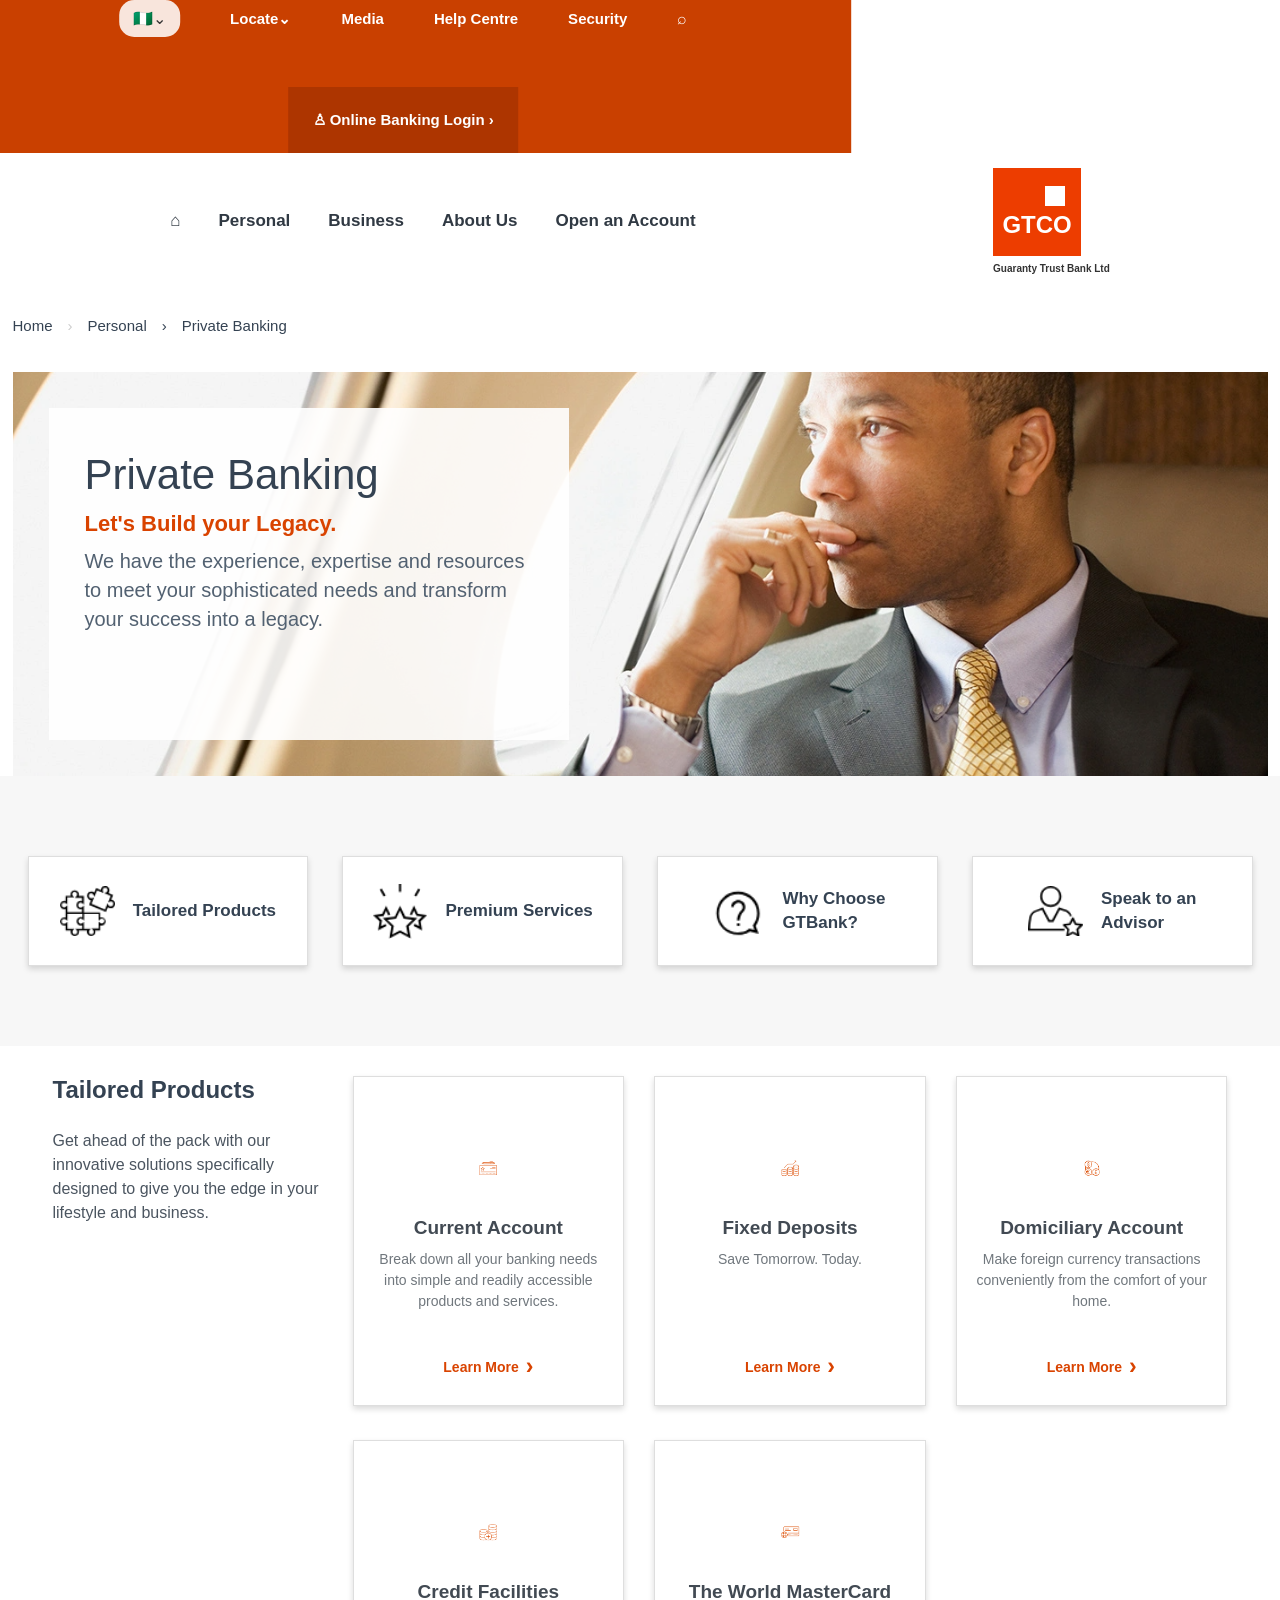
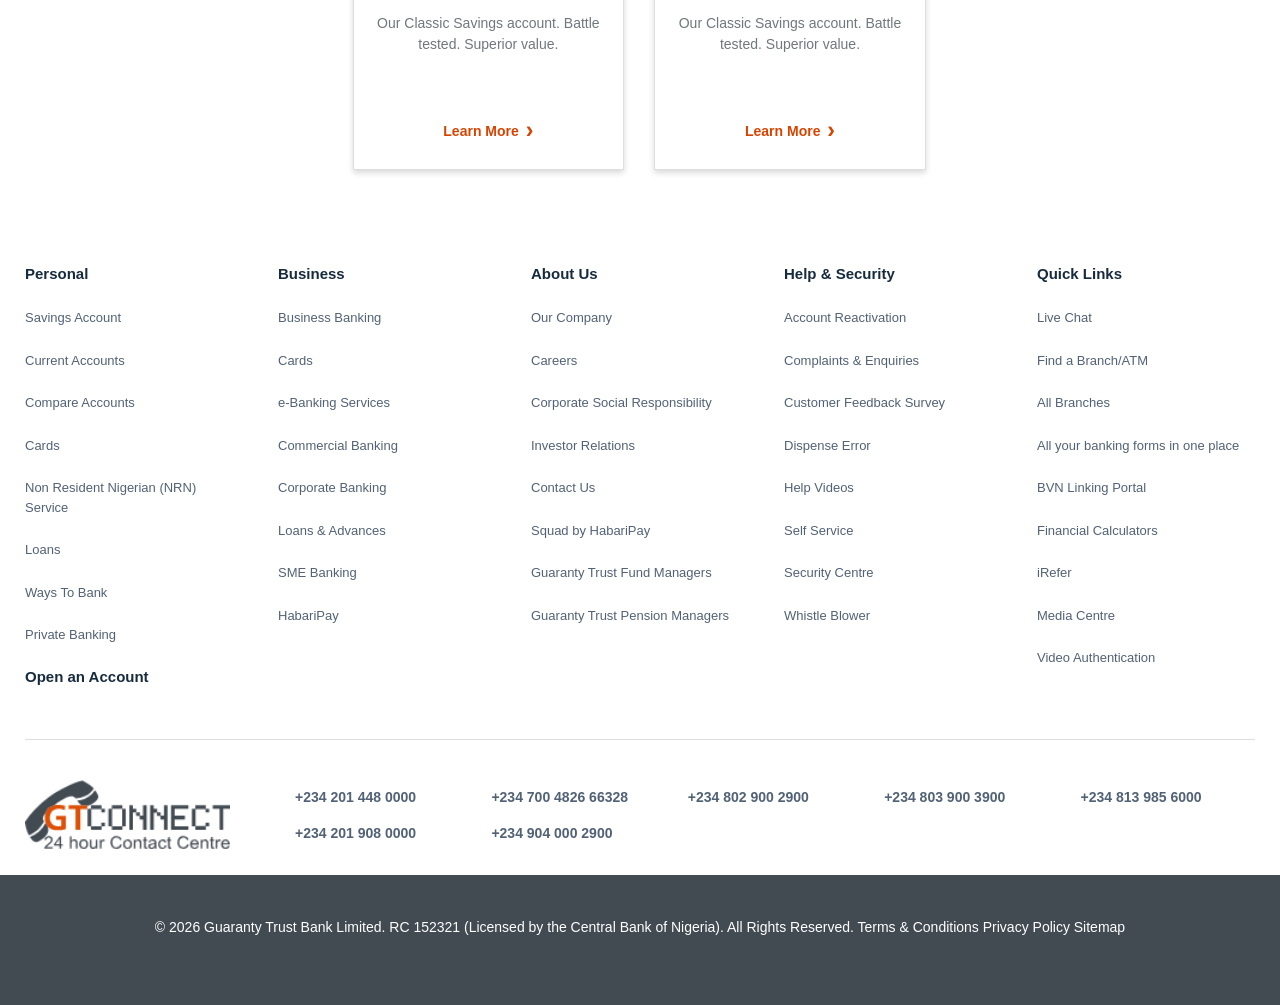
<file: otherhtmlpages/page4.html>
<!DOCTYPE html>
<html lang="en">

<head>
    <meta charset="UTF-8">
    <meta name="viewport" content="width=device-width, initial-scale=1.0">
    <title>TG-Bank.app</title>
    <link rel="icon" type="image/png" sizes="32x32" href="../image/favicon.ico.png">
    <link rel="icon" type="image/png" sizes="16x16" href="../image/favicon-16x16.png">
    <link rel="stylesheet" href="../othercsspages/page4.css">
</head>

<body>


    <header class="top-bar">
        <div class="top-links">
            <span class="country">🇳🇬⌄</span>
            <a href="">Locate⌄</a>
            <a href="">Media</a>
            <a href="">Help Centre</a>
            <a href="">Security</a>
            <span class="search-icon">⌕</span>
            <div class="banking-link"><a href="../index.html">♙ Online Banking Login ›</a></div>
        </div>
    </header>

    <nav class="main-nav">
        <div class="nav-links">
            <a href="">⌂</a>
            <a href="../otherhtmlpages/page3.html">Personal</a>
            <a href="../otherhtmlpages/page2.html">Business</a>
            <a href="../otherhtmlpages/page1.html">About Us</a>
            <a href="../otherhtmlpages/page4.html">Open an Account</a>
        </div>


        <div class="logo">
            <div class="logo-box">
                <span class="logo-square"></span>
                <strong>GTCO</strong>
            </div>
            <small>Guaranty Trust Bank Ltd</small>
        </div>
    </nav>


    <div class="breadcrumb">
        <a href="../index.html">Home</a>
        <span>›</span>
        <a href="">Personal</a>
        <span>›</span>
        <span>Private Banking</span>
    </div>


    <section class="private-hero">

        <div class="hero-content">
            <h1>Private Banking</h1>

            <h2>Let's Build your Legacy.</h2>

            <p>
                We have the experience, expertise and resources
                to meet your sophisticated needs and transform
                your success into a legacy.
            </p>
        </div>

    </section>


    <section class="banking-navigation">
        <div class="banking-container">

            <a href="#tailored-products" class="banking-card">
                <img src="../image/ailored.Products.png.png" alt="Tailored Products">
                <h3>Tailored Products</h3>
            </a>

            <a href="#premium-services" class="banking-card">
                <img src="../image/premium.png.png" alt="Premium Services">
                <h3>Premium Services</h3>
            </a>

            <a href="#why-gtbank" class="banking-card">
                <img src="../image/why choose.png.png" alt="Why Choose GTBank">
                <h3>Why Choose<br> GTBank?</h3>
            </a>

            <a href="#speak-advisor" class="banking-card">
                <img src="../image/advisor.png.png" alt="Speak to an Advisor">
                <h3>Speak to an<br> Advisor</h3>
            </a>

        </div>
    </section>
    
<!-- Tailored Products Section -->
<section class="products-section" id="tailored-products">

    <div class="products-container">

        <!-- Introduction -->
        <div class="products-intro">
            <h2>Tailored Products</h2>

            <p>
                Get ahead of the pack with our innovative
                solutions specifically designed to give you
                the edge in your lifestyle and business.
            </p>
        </div>

        <!-- Product Cards -->
        <div class="products-grid">

            <div class="product-card">
                <img src="../image/Current Account.png.png" alt="Current Account">
                <h3>Current Account</h3>
                <p>
                    Break down all your banking needs into
                    simple and readily accessible products
                    and services.
                </p>
                <a href="">Learn More <span>›</span></a>
            </div>

            <div class="product-card">
                <img src="../image/fixed.png.png" alt="Fixed Deposits">
                <h3>Fixed Deposits</h3>
                <p>Save Tomorrow. Today.</p>
                <a href="#">Learn More <span>›</span></a>
            </div>

            <div class="product-card">
                <img src="../image/Domiciliary.png.png" alt="Domiciliary Account">
                <h3>Domiciliary Account</h3>
                <p>
                    Make foreign currency transactions
                    conveniently from the comfort of
                    your home.
                </p>
                <a href="">Learn More <span>›</span></a>
            </div>

            <div class="product-card">
                <img src="../image/Credit.png.png" alt="Credit Facilities">
                <h3>Credit Facilities</h3>
                <p>
                    Our Classic Savings account. Battle
                    tested. Superior value.
                </p>
                <a href="">Learn More <span>›</span></a>
            </div>

            <div class="product-card">
                <img src="../image/mastercard.png.png" alt="The World MasterCard">
                <h3>The World MasterCard</h3>
                <p>
                    Our Classic Savings account. Battle
                    tested. Superior value.
                </p>
                <a href="">Learn More <span>›</span></a>
            </div>

        </div>

    </div>

</section>
  <footer class="site-footer">
        <div class="footer-container">

            <div class="footer-columns">

                <div class="footer-column">
                    <h3>Personal</h3>
                    <ul>
                        <li>Savings Account</li>
                        <li>Current Accounts</li>
                        <li>Compare Accounts</li>
                        <li>Cards</li>
                        <li>Non Resident Nigerian (NRN) Service</li>
                        <li>Loans</li>
                        <li>Ways To Bank</li>
                        <li>Private Banking</li>
                    </ul>
                    <h3 class="footer-extra">Open an Account</h3>
                </div>

                <div class="footer-column">
                    <h3>Business</h3>
                    <ul>
                        <li>Business Banking</li>
                        <li>Cards</li>
                        <li>e-Banking Services</li>
                        <li>Commercial Banking</li>
                        <li>Corporate Banking</li>
                        <li>Loans & Advances</li>
                        <li>SME Banking</li>
                        <li>HabariPay</li>
                    </ul>
                </div>

                <div class="footer-column">
                    <h3>About Us</h3>
                    <ul>
                        <li>Our Company</li>
                        <li>Careers</li>
                        <li>Corporate Social Responsibility</li>
                        <li>Investor Relations</li>
                        <li>Contact Us</li>
                        <li>Squad by HabariPay</li>
                        <li>Guaranty Trust Fund Managers</li>
                        <li>Guaranty Trust Pension Managers</li>
                    </ul>
                </div>

                <div class="footer-column">
                    <h3>Help & Security</h3>
                    <ul>
                        <li>Account Reactivation</li>
                        <li>Complaints & Enquiries</li>
                        <li>Customer Feedback Survey</li>
                        <li>Dispense Error</li>
                        <li>Help Videos</li>
                        <li>Self Service</li>
                        <li>Security Centre</li>
                        <li>Whistle Blower</li>
                    </ul>
                </div>

                <div class="footer-column">
                    <h3>Quick Links</h3>
                    <ul>
                        <li>Live Chat</li>
                        <li>Find a Branch/ATM</li>
                        <li>All Branches</li>
                        <li>All your banking forms in one place</li>
                        <li>BVN Linking Portal</li>
                        <li>Financial Calculators</li>
                        <li>iRefer</li>
                        <li>Media Centre</li>
                        <li>Video Authentication</li>
                    </ul>
                </div>

            </div>

            <div class="footer-divider"></div>

            <div class="footer-contact">
                <div class="footer-logo">
                    <img src="../image/gt.connect.png" alt="GTConnect 24 hour Contact Centre">
                </div>

                <ul class="phone-numbers">
                    <li>+234 201 448 0000</li>
                    <li>+234 700 4826 66328</li>
                    <li>+234 802 900 2900</li>
                    <li>+234 803 900 3900</li>
                    <li>+234 813 985 6000</li>
                    <li>+234 201 908 0000</li>
                    <li>+234 904 000 2900</li>
                </ul>
            </div>

        </div>
    </footer>
    
     <footer class="footer-bottom">
        <div class="footer-bottom-container">
            <p>© 2026 Guaranty Trust Bank Limited. RC 152321 (Licensed by the Central Bank of Nigeria). All Rights Reserved.             Terms & Conditions         Privacy Policy        Sitemap</p>
            
        </div>

    </footer>


</body>
</html>
</file>
<file: index.css>
* {
    margin: 0;
    padding: 0;
    box-sizing: border-box;
}

body {
    font-family: Arial, Helvetica, sans-serif;
    color: #333;
}

.top-bar {
    min-height: 50px;
    background: #c94000;
    color: white;
    padding: 0 4%;
    display:space-between;
    width: 70%;
    left: 50%;
    transform: translateX(-5%);
}

.top-links {
    min-height: 50px;
    display: flex;
    align-items: center;
    justify-content: center;
    gap: 50px;
    flex-wrap: wrap;
}

.top-links a {
    color: white;
    text-decoration: none;
    font-size: 15px;
    font-weight: bold;
}

.country {
    background: #f8e5dc;
    color: #333;
    border-radius: 15px;
    padding: 9px 14px;
}

.banking-link {
    background: #ad3500;
    padding: 24px 24px;
    /* transform: skewX(-23deg); */

}

/* MAIN WHITE NAVIGATION */
.main-nav {
    min-height: 107px;
    padding: 15px 13.3%;
    display: flex;
    align-items: center;
    justify-content: space-between;
    gap: 25px;
    background: white;
}

.nav-links {
    display: flex;
    align-items: center;
    gap: 38px;
    flex-wrap: wrap;
}

.nav-links a {
    text-decoration: none;
    color: #303943;
    font-size: 17px;
    font-weight: bold;
}

.logo {
    text-align: center;
    /* flex-shrink: 0; */
}

.logo-box {
    width: 88px;
    height: 88px;
    background: #ed3d00;
    color: white;
    display: flex;
    flex-direction: column;
    justify-content: center;
    align-items: center;
    gap: 5px;
    font-size: 24px;
}

.logo-square {
    width: 20px;
    height: 20px;
    background: white;
    align-self: flex-end;
    margin-right: 16px;
}

.logo small {
    display: block;
    margin-top: 7px;
    font-size: 10px;
    font-weight: bold;
}

/* PROMOTIONAL BACKGROUND IMAGE */
.hero {
    min-height: 650px;
    position: relative;
    overflow: hidden;
    background-image: url("./image/woman\ fshn\ img.jpeg");
    background-size: cover;
    background-position: center;
    background-repeat: no-repeat;
}

/* EVENT TEXT */
.hero-copy {
    position: absolute;
    z-index: 2;
    left: 13.3%;
    top: 50%;
    transform: translateY(-50%);
    width: 390px;
}

.hero-copy h1 {
    color: #e64b00;
    font-size: clamp(32px, 3vw, 52px);
    line-height: 1.35;
    font-weight: 400;
    margin-bottom: 24px;
}

.event-description {
    color: #111;
    font-size: 19px;
    font-weight: bold;
    line-height: 1.6;
}

.free-text {
    color: #ed5a00;
    font-size: 20px;
    font-weight: bold;
    margin-top: 30px;
    margin-bottom: 40px;
}

.details-button {
    display: inline-flex;
    align-items: center;
    gap: 10px;
    padding: 22px 35px;
    background: #c94000;
    color: white;
    text-decoration: none;
    font-weight: bold;
}

/* ONLINE BANKING PANEL */
.login-panel {
    position: absolute;
    z-index: 3;
    top: 42px;
    right: 13.3%;
    width: 300px;
    min-height: 284px;
    background: #f7f7f7;
    /* box-shadow: 0 2px 7px #0002; */
    text-align: center;
}

.login-panel h2 {
    background: white;
    padding: 22px 10px;
    font-size: 19px;
}

.login-tabs {
    display: flex;
    justify-content: center;
    gap: 15px;
    margin: 8px 20px 28px;
}

.login-tabs button {
    background: transparent;
    border: none;
    padding: 14px 16px;
    color: #44505b;
    font-size: 15px;
    cursor: pointer;
}

.login-tabs .active-tab {
    color: #d84300;
    border-bottom: 2px solid #e64b00;
    font-weight: bold;
}

.login-button {
    display: block;
    width: 62%;
    margin: 0 auto 30px;
    padding: 15px;
    border: none;
    background: #c94000;
    color: white;
    font-size: 16px;
    font-weight: bold;
    cursor: pointer;
}

.login-bottom {
    display: flex;
    align-items: center;
    justify-content: center;
    gap: 12px;
    padding-bottom: 25px;
}

.login-bottom a {
    color: #44505b;
    text-decoration: none;
    font-size: 14px;
}

.login-bottom span {
    width: 1px;
    height: 20px;
    background: #bbb;
}

/* FLOATING CHAT BUTTON */
.chat-button {
    position: fixed;
    right: 35px;
    bottom: 30px;
    width: 72px;
    height: 72px;
    border: none;
    border-radius: 50%;
    background: #e94724;
    color: white;
    font-size: 32px;
    cursor: pointer;
    z-index: 10;
}

.chat-count {
    position: absolute;
    top: -7px;
    right: -3px;
    width: 23px;
    height: 23px;
    background: #e94724;
    border: 2px solid white;
    border-radius: 50%;
    font-size: 13px;
    font-weight: bold;
}

@media (max-width: 1100px) {
    .main-nav {
        padding: 15px 5%;
    }

    .nav-links {
        gap: 18px;
    }

    .hero-copy {
        left: 5%;
        width: 340px;
    }

    .login-panel {
        right: 5%;
        width: 260px;
    }
}

@media (max-width: 700px) {

    .top-bar,
    .top-links {
        padding: 10px;
    }

    .top-links {
        gap: 14px;
    }

    .top-links a {
        font-size: 13px;
    }

    .banking-link {
        padding: 10px;
    }

    .main-nav {
        padding: 18px;
        align-items: flex-start;
    }

    .nav-links {
        gap: 15px;
    }

    .nav-links a {
        font-size: 14px;
    }

    .logo-box {
        width: 65px;
        height: 65px;
        font-size: 18px;
    }

    .logo small {
        font-size: 8px;
    }

    .hero {
        min-height: 1000px;
        background-position: center top;
        background-size: auto 650px;
        background-color: #e9e9e7;
    }

    .hero-copy {
        left: 22px;
        top: 30px;
        transform: none;
        width: calc(100% - 44px);
    }

    .hero-copy h1 {
        font-size: 34px;
    }

    .event-description {
        font-size: 15px;
    }

    .free-text {
        margin-top: 20px;
        margin-bottom: 25px;
    }

    .login-panel {
        top: 660px;
        left: 50%;
        right: auto;
        transform: translateX(-50%);
        width: min(340px, calc(100% - 44px));
    }

    .chat-button {
        width: 55px;
        height: 55px;
        right: 15px;
        bottom: 15px;
    }
}

/* =================================
   INNOVATIVE BANKING PRODUCTS
================================= */

.products-section {
    width: 100%;
    background-color: #f7f8f8;
    padding: 104px 30px 70px;
}

/* Section title and subtitle */
.section-heading {
    text-align: center;
    margin-bottom: 69px;
}

.section-heading h2 {
    color: #394652;
    font-size: 36px;
    font-weight: 700;
    margin-bottom: 22px;
}

.section-heading p {
    color: #596773;
    font-size: 21px;
    line-height: 1.5;
}

/* 8 product columns */

.products-container {
    width: 90%;
    max-width: 1200px;
    margin: 0 auto;
    display: grid;
    grid-template-columns: repeat(4, minmax(0, 1fr));
    gap: 25px;
}


/* Each product */
.product-card {
    min-width: 0;
}

/* Product images */

.product-card img {
    display: block;
    width: 100%;
    height: 190px;
    object-fit: cover;
}


/* Product titles */
.product-card h3 {
    color: #444c54;
    font-size: 28px;
    line-height: 1.15;
    font-weight: 600;
    margin-top: 30px;
    margin-bottom: 19px;
}

/* Product descriptions */
.product-card p {
    color: #697177;
    font-size: 19px;
    line-height: 1.45;
    margin-bottom: 30px;
}

/* Orange product links */
.product-card a {
    display: inline-block;
    color: #d44400;
    font-size: 18px;
    font-weight: 600;
    text-decoration: none;
}

.product-card a:hover {
    text-decoration: underline;
}

@media (max-width: 1100px) {
    .products-section {
        padding: 70px 5% 55px;
    }

    .products-container {
        grid-template-columns: repeat(2, minmax(0, 1fr));
        gap: 45px 30px;
    }

    .section-heading {
        margin-bottom: 50px;
    }
}

@media (max-width: 600px) {
    .products-section {
        padding: 45px 22px 60px;
    }

    .section-heading {
        margin-bottom: 38px;
    }

    .section-heading h2 {
        font-size: 28px;
        margin-bottom: 16px;
    }

    .section-heading p {
        font-size: 17px;
    }

    .section-heading br {
        display: none;
    }

    .products-container {
        grid-template-columns: 1fr;
        gap: 42px;
    }

    .product-card h3 {
        font-size: 25px;
        margin-top: 20px;
        margin-bottom: 14px;
    }

    .product-card p {
        font-size: 17px;
        margin-bottom: 20px;
    }

    .product-card a {
        font-size: 17px;
    }
}



/* FOOTER */
.site-footer {
    width: 100%;
    background: #fff;
    font-family: Arial, Helvetica, sans-serif;
    color: #34485c;
    padding: 55px 0 25px;
    box-sizing: border-box;
}

/* CENTER THE ENTIRE FOOTER */
.footer-container {
    width: 100%;
    max-width: 1290px;
    margin: 0 auto;
    padding: 0 25px;
    box-sizing: border-box;
}

/* FIVE EVENLY SPACED COLUMNS */
.footer-columns {
    display: grid;
    grid-template-columns: repeat(5, minmax(0, 1fr));
    column-gap: 35px;
    align-items: start;
    width: 100%;
}

.footer-column {
    min-width: 0;
}

.footer-column h3 {
    margin: 0 0 26px;
    font-size: 15px;
    font-weight: 700;
    color: #172b3e;
}

.footer-column ul {
    list-style: none;
    padding: 0;
    margin: 0;
}

.footer-column li {
    margin: 0 0 23px;
    font-size: 13px;
    line-height: 1.5;
    color: #526276;
    overflow-wrap: anywhere;
}

.footer-column .footer-extra {
    margin-top: 18px;
    margin-bottom: 0;
}

/* HORIZONTAL LINE */
.footer-divider {
    width: 100%;
    height: 1px;
    background: #dedede;
    margin: 48px 0 40px;
}

/* LOGO AND CONTACT NUMBERS */
.footer-contact {
    display: grid;
    grid-template-columns: 240px minmax(0, 1fr);
    align-items: center;
    gap: 30px;
    width: 100%;
}

.footer-logo img {
    display: block;
    width: 205px;
    max-width: 100%;
    height: auto;
    object-fit: contain;
}

.phone-numbers {
    list-style: none;
    padding: 0;
    margin: 0;
    display: grid;
    grid-template-columns: repeat(5, minmax(0, 1fr));
    gap: 20px 22px;
}

.phone-numbers li {
    min-width: 0;
    font-size: 14px;
    font-weight: 600;
    color: #526276;
    white-space: nowrap;
}

@media (max-width: 1050px) {
    .footer-columns {
        grid-template-columns: repeat(3, minmax(0, 1fr));
        gap: 35px 25px;
    }

    .footer-contact {
        grid-template-columns: 200px minmax(0, 1fr);
        gap: 20px;
    }

    .phone-numbers {
        grid-template-columns: repeat(2, minmax(0, 1fr));
    }
}

@media (max-width: 600px) {
    .site-footer {
        padding-top: 35px;
    }

    .footer-container {
        padding: 0 20px;
    }

    .footer-columns {
        grid-template-columns: repeat(2, minmax(0, 1fr));
        gap: 30px 20px;
    }

    .footer-column li {
        overflow-wrap: anywhere;
    }

    .footer-divider {
        margin: 35px 0;
    }

    .footer-contact {
        grid-template-columns: 1fr;
        gap: 25px;
    }

    .phone-numbers {
        grid-template-columns: 1fr;
        gap: 18px;
    }

    .phone-numbers li {
        white-space: normal;
    }
}

.footer-bottom {
    min-height: 130px;
    background:#424A52;
    color: white;
    padding: 40px 4%;
}
.footer-bottom p {
    font-size: 14px;
    line-height: 1.5;
    text-align: center;
    line-height: 1.8;
    

}
</file>
<file: othercsspages/page1.css>
* {
    margin: 0;
    padding: 0;
    box-sizing: border-box;
}

body {
    font-family: Arial, Helvetica, sans-serif;
    color: #333;
}

/* TOP ORANGE BAR */
.top-bar {
    min-height: 50px;
    background: #c94000;
    color: white;
    padding: 0 4%;
    display:space-between;
    width: 70%;
    left: 50%;
    transform: translateX(-5%);
}
/* .top-bar {
    min-height: 68px;
    background: #c94000;
    color: white;
    padding: 0 4%;
} */

.top-links {
    min-height: 68px;
    display: flex;
    align-items: center;
    justify-content: center;
    gap: 35px;
    flex-wrap: wrap;
}

.top-links a {
    color: white;
    text-decoration: none;
    font-size: 15px;
    font-weight: bold;
}

.country {
    background: #f8e5dc;
    color: #333;
    border-radius: 15px;
    padding: 9px 14px;
}

.banking-link {
    background: #ad3500;
    padding: 24px;
    /* transform: skewX(-23deg); */

}

/* MAIN WHITE NAVIGATION */
.main-nav {
    min-height: 107px;
    padding: 15px 13.3%;
    display: flex;
    align-items: center;
    justify-content: space-between;
    gap: 25px;
    background: white;
}

.nav-links {
    display: flex;
    align-items: center;
    gap: 38px;
    flex-wrap: wrap;
}

.nav-links a {
    text-decoration: none;
    color: #303943;
    font-size: 17px;
    font-weight: bold;
}

.logo {
    text-align: center;
    /* flex-shrink: 0; */
}

.logo-box {
    width: 88px;
    height: 88px;
    background: #ed3d00;
    color: white;
    display: flex;
    flex-direction: column;
    justify-content: center;
    align-items: center;
    gap: 5px;
    font-size: 24px;
}

.logo-square {
    width: 20px;
    height: 20px;
    background: white;
    align-self: flex-end;
    margin-right: 16px;
}

.logo small {
    display: block;
    margin-top: 7px;
    font-size: 10px;
    font-weight: bold;
}
.hero {
    width: 100%;
    height: 335px;
    background-image: url("../image/building.jpg.jpeg");
    background-size: cover;
    background-position: center;
    background-repeat: no-repeat;
    position: relative;
}

.text-box {
    position: absolute;
    top: 25%;
    left: 13.2%;
    width: 335px;
    padding: 24px 32px;
    background-color: rgba(255, 255, 255, 0.85);
}

.text-box h1 {
    font-size: 25px;
    font-weight: normal;
    line-height: 1.3;
    color: #454545;
    margin-bottom: 6px;
}

.text-box p {
    font-size: 12px;
    line-height: 1.55;
    color: #666666;
}

.chat-button {
    position: fixed;
    right: 35px;
    bottom: 30px;
    width: 72px;
    height: 72px;
    border: none;
    border-radius: 50%;
    background: #e94724;
    color: white;
    font-size: 32px;
    cursor: pointer;
    z-index: 10;
}

.chat-count {
    position: absolute;
    top: -7px;
    right: -3px;
    width: 23px;
    height: 23px;
    background: #e94724;
    border: 2px solid white;
    border-radius: 50%;
    font-size: 13px;
    font-weight: bold;
}

@media (max-width: 600px) {
    .hero {
        height: 335px;
        background-position: center;
    }

    .text-box {
        left: 5%;
        top: 20%;
        width: 90%;
        padding: 20px;
    }

    .text-box h1 {
        font-size: 23px;
    }
}

.about {
    padding: 40px 13%;
    background-color: white;
    margin-top: 30px;
}

.about h2 {
    font-size: 26px;
    font-weight: bold;
    color: #333333;
    margin-bottom: 22px;
}

.about p {
    font-size: 18px;
    line-height: 1.6;
    color: #696F73;
    margin-bottom: 20px;
    text-align: justify;
    width: 710px;
}

@media (max-width: 600px) {
    .about {
        padding: 30px 6%;
    }

    .about h2 {
        font-size: 22px;
    }

    .about p {
        font-size: 14px;
        text-align: left;
    }
}
/* FOOTER */
.site-footer {
    width: 100%;
    background: #fff;
    font-family: Arial, Helvetica, sans-serif;
    color: #34485c;
    padding: 55px 0 25px;
    box-sizing: border-box;
}

/* CENTER THE ENTIRE FOOTER */
.footer-container {
    width: 100%;
    max-width: 1290px;
    margin: 0 auto;
    padding: 0 25px;
    box-sizing: border-box;
}

/* FIVE EVENLY SPACED COLUMNS */
.footer-columns {
    display: grid;
    grid-template-columns: repeat(5, minmax(0, 1fr));
    column-gap: 35px;
    align-items: start;
    width: 100%;
}

.footer-column {
    min-width: 0;
}

.footer-column h3 {
    margin: 0 0 26px;
    font-size: 15px;
    font-weight: 700;
    color: #172b3e;
}

.footer-column ul {
    list-style: none;
    padding: 0;
    margin: 0;
}

.footer-column li {
    margin: 0 0 23px;
    font-size: 13px;
    line-height: 1.5;
    color: #526276;
    overflow-wrap: anywhere;
}

.footer-column .footer-extra {
    margin-top: 18px;
    margin-bottom: 0;
}

/* HORIZONTAL LINE */
.footer-divider {
    width: 100%;
    height: 1px;
    background: #dedede;
    margin: 48px 0 40px;
}

/* LOGO AND CONTACT NUMBERS */
.footer-contact {
    display: grid;
    grid-template-columns: 240px minmax(0, 1fr);
    align-items: center;
    gap: 30px;
    width: 100%;
}

.footer-logo img {
    display: block;
    width: 205px;
    max-width: 100%;
    height: auto;
    object-fit: contain;
}

.phone-numbers {
    list-style: none;
    padding: 0;
    margin: 0;
    display: grid;
    grid-template-columns: repeat(5, minmax(0, 1fr));
    gap: 20px 22px;
}

.phone-numbers li {
    min-width: 0;
    font-size: 14px;
    font-weight: 600;
    color: #526276;
    white-space: nowrap;
}

/* TABLET */
@media (max-width: 1050px) {
    .footer-columns {
        grid-template-columns: repeat(3, minmax(0, 1fr));
        gap: 35px 25px;
    }

    .footer-contact {
        grid-template-columns: 200px minmax(0, 1fr);
        gap: 20px;
    }

    .phone-numbers {
        grid-template-columns: repeat(2, minmax(0, 1fr));
    }
}

/* MOBILE */
@media (max-width: 600px) {
    .site-footer {
        padding-top: 35px;
    }

    .footer-container {
        padding: 0 20px;
    }

    .footer-columns {
        grid-template-columns: repeat(2, minmax(0, 1fr));
        gap: 30px 20px;
    }

    .footer-column li {
        overflow-wrap: anywhere;
    }

    .footer-divider {
        margin: 35px 0;
    }

    .footer-contact {
        grid-template-columns: 1fr;
        gap: 25px;
    }

    .phone-numbers {
        grid-template-columns: 1fr;
        gap: 18px;
    }

    .phone-numbers li {
        white-space: normal;
    }
}

.footer-bottom {
    min-height: 130px;
    background:#424A52;
    color: white;
    padding: 40px 4%;
}
.footer-bottom p {
    font-size: 14px;
    line-height: 1.5;
    text-align: center;
    line-height: 1.8;
    

}
</file>
<file: othercsspages/page2.css>
* {
    margin: 0;
    padding: 0;
    box-sizing: border-box;
}

body {
    font-family: Arial, Helvetica, sans-serif;
    color: #333;
}

.top-bar {
    min-height: 50px;
    background: #c94000;
    color: white;
    padding: 0 4%;
    display:space-between;
    width: 70%;
    left: 50%;
    transform: translateX(-5%);
}
/* .top-bar {
    min-height: 50px;
    background: #c94000;
    color: white;
    padding: 0 4%;
    display:space-between;
    width: 70%;
    left: 50%;
    transform: translateX(-5%);
} */

.top-links {
    min-height: 50px;
    display: flex;
    align-items: center;
    justify-content: center;
    gap: 50px;
    flex-wrap: wrap;
}

.top-links a {
    color: white;
    text-decoration: none;
    font-size: 15px;
    font-weight: bold;
}

.country {
    background: #f8e5dc;
    color: #333;
    border-radius: 15px;
    padding: 9px 14px;
}

.banking-link {
    background: #ad3500;
    padding: 24px 24px;
    /* transform: skewX(-23deg); */

}

.main-nav {
    min-height: 107px;
    padding: 15px 13.3%;
    display: flex;
    align-items: center;
    justify-content: space-between;
    gap: 25px;
    background: white;
}

.nav-links {
    display: flex;
    align-items: center;
    gap: 38px;
    flex-wrap: wrap;
}

.nav-links a {
    text-decoration: none;
    color: #303943;
    font-size: 17px;
    font-weight: bold;
}

.logo {
    text-align: center;
    /* flex-shrink: 0; */
}

.logo-box {
    width: 88px;
    height: 88px;
    background: #ed3d00;
    color: white;
    display: flex;
    flex-direction: column;
    justify-content: center;
    align-items: center;
    gap: 5px;
    font-size: 24px;
}

.logo-square {
    width: 20px;
    height: 20px;
    background: white;
    align-self: flex-end;
    margin-right: 16px;
}

.logo small {
    display: block;
    margin-top: 7px;
    font-size: 10px;
    font-weight: bold;
}

.chat-button {
    position: fixed;
    right: 35px;
    bottom: 30px;
    width: 72px;
    height: 72px;
    border: none;
    border-radius: 50%;
    background: #e94724;
    color: white;
    font-size: 32px;
    cursor: pointer;
    z-index: 10;
}

.chat-count {
    position: absolute;
    top: -7px;
    right: -3px;
    width: 23px;
    height: 23px;
    background: #e94724;
    border: 2px solid white;
    border-radius: 50%;
    font-size: 13px;
    font-weight: bold;
}

@media (max-width: 1100px) {
    .main-nav {
        padding: 15px 5%;
    }

    .nav-links {
        gap: 18px;
    }

}

@media (max-width: 700px) {

    .top-bar,
    .top-links {
        padding: 10px;
    }

    .top-links {
        gap: 14px;
    }

    .top-links a {
        font-size: 13px;
    }

    .banking-link {
        padding: 10px;
    }

    .main-nav {
        padding: 18px;
        align-items: flex-start;
    }

    .nav-links {
        gap: 15px;
    }

    .nav-links a {
        font-size: 14px;
    }

    .logo-box {
        width: 65px;
        height: 65px;
        font-size: 18px;
    }

    .logo small {
        font-size: 8px;
    }

    .chat-button {
        width: 55px;
        height: 55px;
        right: 15px;
        bottom: 15px;
    }
}

.business-banner {
    width: 100%;
    height: 558px;
    background-image: url("../image/2nd\ page\ banner.jpeg");
    background-size: cover;
    background-position: center;
    background-repeat: no-repeat;
    display: flex;
    align-items: flex-start;
    padding: 54px 0 0 13%;
}

/* White text panel */
.banner-content {
    width: 578px;
    padding: 40px 55px 46px;
    background-color: rgba(255, 255, 255, 0.82);
}

/* Main heading */
.banner-content h1 {
    font-size: 44px;
    font-weight: 400;
    line-height: 1.28;
    color: #444c54;
    margin-bottom: 10px;
}

.banner-content p {
    font-size: 20px;
    line-height: 1.55;
    color: #596773;
    margin-bottom: 36px;
}

/* Get Started button */
.start-button {
    display: inline-block;
    background-color: #d44000;
    color: white;
    text-decoration: none;
    font-size: 17px;
    font-weight: bold;
    padding: 23px 38px;
}

/* Business options section */
.business-options {
    width: 100%;
    padding: 55px 30px;
}

/* Six cards in one row */
.business-container {
    max-width: 1330px;
    width: 100%;
    margin: 0 auto;
    display: grid;
    grid-template-columns: repeat(6, minmax(0, 1fr));
    gap: 35px;
}

.business-card {
    height: 227px;
    background-color: white;
    border: 1px solid #dddddd;
    display: flex;
    justify-content: center;
    align-items: center;
    text-align: center;
}

.business-card h2 {
    font-size: 18px;
    font-weight: 500;
    line-height: 1.4;
    color: #344252;
}

@media (max-width: 1100px) {

    .business-banner {
        padding-left: 6%;
    }

    .business-container {
        grid-template-columns: repeat(3, minmax(0, 1fr));
        gap: 25px;
    }
}

@media (max-width: 600px) {

    .business-banner {
        height: auto;
        min-height: 500px;
        padding: 35px 20px;
        align-items: center;
    }

    .banner-content {
        width: 100%;
        padding: 30px 25px;
    }

    .banner-content h1 {
        font-size: 32px;
    }

    .banner-content p {
        font-size: 16px;
    }

    .start-button {
        padding: 17px 25px;
    }

    .business-options {
        padding: 35px 20px;
    }

    .business-container {
        grid-template-columns: repeat(2, minmax(0, 1fr));
        gap: 18px;
    }

    .business-card {
        height: 170px;
    }

    .business-card h2 {
        font-size: 16px;
    }
}
.site-footer {
    width: 100%;
    background: #fff;
    font-family: Arial, Helvetica, sans-serif;
    color: #34485c;
    padding: 55px 0 25px;
    box-sizing: border-box;
}

.footer-container {
    width: 100%;
    max-width: 1290px;
    margin: 0 auto;
    padding: 0 25px;
    box-sizing: border-box;
}

.footer-columns {
    display: grid;
    grid-template-columns: repeat(5, minmax(0, 1fr));
    column-gap: 35px;
    align-items: start;
    width: 100%;
}

.footer-column {
    min-width: 0;
}

.footer-column h3 {
    margin: 0 0 26px;
    font-size: 15px;
    font-weight: 700;
    color: #172b3e;
}

.footer-column ul {
    list-style: none;
    padding: 0;
    margin: 0;
}

.footer-column li {
    margin: 0 0 23px;
    font-size: 13px;
    line-height: 1.5;
    color: #526276;
    overflow-wrap: anywhere;
}

.footer-column .footer-extra {
    margin-top: 18px;
    margin-bottom: 0;
}

.footer-divider {
    width: 100%;
    height: 1px;
    background: #dedede;
    margin: 48px 0 40px;
}

.footer-contact {
    display: grid;
    grid-template-columns: 240px minmax(0, 1fr);
    align-items: center;
    gap: 30px;
    width: 100%;
}

.footer-logo img {
    display: block;
    width: 205px;
    max-width: 100%;
    height: auto;
    object-fit: contain;
}

.phone-numbers {
    list-style: none;
    padding: 0;
    margin: 0;
    display: grid;
    grid-template-columns: repeat(5, minmax(0, 1fr));
    gap: 20px 22px;
}

.phone-numbers li {
    min-width: 0;
    font-size: 14px;
    font-weight: 600;
    color: #526276;
    white-space: nowrap;
}

@media (max-width: 1050px) {
    .footer-columns {
        grid-template-columns: repeat(3, minmax(0, 1fr));
        gap: 35px 25px;
    }

    .footer-contact {
        grid-template-columns: 200px minmax(0, 1fr);
        gap: 20px;
    }

    .phone-numbers {
        grid-template-columns: repeat(2, minmax(0, 1fr));
    }
}

@media (max-width: 600px) {
    .site-footer {
        padding-top: 35px;
    }

    .footer-container {
        padding: 0 20px;
    }

    .footer-columns {
        grid-template-columns: repeat(2, minmax(0, 1fr));
        gap: 30px 20px;
    }

    .footer-column li {
        overflow-wrap: anywhere;
    }

    .footer-divider {
        margin: 35px 0;
    }

    .footer-contact {
        grid-template-columns: 1fr;
        gap: 25px;
    }

    .phone-numbers {
        grid-template-columns: 1fr;
        gap: 18px;
    }

    .phone-numbers li {
        white-space: normal;
    }
}

.footer-bottom {
    min-height: 130px;
    background:#424A52;
    color: white;
    padding: 40px 4%;
}
.footer-bottom p {
    font-size: 14px;
    line-height: 1.5;
    text-align: center;
    line-height: 1.8;
    

}
</file>
<file: othercsspages/page3.css>
* {
    margin: 0;
    padding: 0;
    box-sizing: border-box;
}

body {
    font-family: Arial, Helvetica, sans-serif;
    color: #333;
}

.top-bar {
    min-height: 50px;
    background: #c94000;
    color: white;
    padding: 0 4%;
    display:space-between;
    width: 70%;
    left: 50%;
    transform: translateX(-5%);
}

.top-links {
    min-height: 50px;
    display: flex;
    align-items: center;
    justify-content: center;
    gap: 50px;
    flex-wrap: wrap;
}

.top-links a {
    color: white;
    text-decoration: none;
    font-size: 15px;
    font-weight: bold;
}

.country {
    background: #f8e5dc;
    color: #333;
    border-radius: 15px;
    padding: 9px 14px;
}

.banking-link {
    background: #ad3500;
    padding: 24px 24px;
    /* transform: skewX(-23deg); */

}

.main-nav {
    min-height: 107px;
    padding: 15px 13.3%;
    display: flex;
    align-items: center;
    justify-content: space-between;
    gap: 25px;
    background: white;
}

.nav-links {
    display: flex;
    align-items: center;
    gap: 38px;
    flex-wrap: wrap;
}

.nav-links a {
    text-decoration: none;
    color: #303943;
    font-size: 17px;
    font-weight: bold;
}

.logo {
    text-align: center;
    /* flex-shrink: 0; */
}

.logo-box {
    width: 88px;
    height: 88px;
    background: #ed3d00;
    color: white;
    display: flex;
    flex-direction: column;
    justify-content: center;
    align-items: center;
    gap: 5px;
    font-size: 24px;
}

.logo-square {
    width: 20px;
    height: 20px;
    background: white;
    align-self: flex-end;
    margin-right: 16px;
}

.logo small {
    display: block;
    margin-top: 7px;
    font-size: 10px;
    font-weight: bold;
}
.chat-button {
    position: fixed;
    right: 35px;
    bottom: 30px;
    width: 72px;
    height: 72px;
    border: none;
    border-radius: 50%;
    background: #e94724;
    color: white;
    font-size: 32px;
    cursor: pointer;
    z-index: 10;
}

.chat-count {
    position: absolute;
    top: -7px;
    right: -3px;
    width: 23px;
    height: 23px;
    background: #e94724;
    border: 2px solid white;
    border-radius: 50%;
    font-size: 13px;
    font-weight: bold;
}

@media (max-width: 1100px) {
    .main-nav {
        padding: 15px 5%;
    }

    .nav-links {
        gap: 18px;
    }

    .hero-copy {
        left: 5%;
        width: 340px;
    }

    .login-panel {
        right: 5%;
        width: 260px;
    }
}

@media (max-width: 700px) {

    .top-bar,
    .top-links {
        padding: 10px;
    }

    .top-links {
        gap: 14px;
    }

    .top-links a {
        font-size: 13px;
    }

    .banking-link {
        padding: 10px;
    }

    .main-nav {
        padding: 18px;
        align-items: flex-start;
    }

    .nav-links {
        gap: 15px;
    }

    .nav-links a {
        font-size: 14px;
    }

    .logo-box {
        width: 65px;
        height: 65px;
        font-size: 18px;
    }

    .logo small {
        font-size: 8px;
    }

    .hero {
        min-height: 1000px;
        background-position: center top;
        background-size: auto 650px;
        background-color: #e9e9e7;
    }

    .hero-copy {
        left: 22px;
        top: 30px;
        transform: none;
        width: calc(100% - 44px);
    }

    .hero-copy h1 {
        font-size: 34px;
    }

    .event-description {
        font-size: 15px;
    }

    .free-text {
        margin-top: 20px;
        margin-bottom: 25px;
    }

    .login-panel {
        top: 660px;
        left: 50%;
        right: auto;
        transform: translateX(-50%);
        width: min(340px, calc(100% - 44px));
    }

    .chat-button {
        width: 55px;
        height: 55px;
        right: 15px;
        bottom: 15px;
    }
}


.loans-banner {
    width: 100%;
    background-color: #f5f5f5;
    padding: 35px 0 80px;
}



.breadcrumb {
    width: 74%;
    margin: 0 auto 40px;
    display: flex;
    align-items: center;
    gap: 18px;
    font-size: 16px;
}

.breadcrumb a {
    color: #344252;
    text-decoration: none;
}

.breadcrumb span {
    color: #777777;
}



.loan-hero {
    width: 74%;
    height: 450px;
    margin: 0 auto;
    background-image: url("../image/personal\ loan\ banner.jpeg");
    background-size: cover;
    background-position: center;
    background-repeat: no-repeat;
    display: flex;
    align-items: flex-start;
}


/* WHITE TEXT PANEL */

.loan-hero-content {
    width: 578px;
    min-height: 365px;
    margin: 40px;
    padding: 48px 40px;
    background-color: rgba(255, 255, 255, 0.88);
}



.loan-hero-content h1 {
    font-size: 48px;
    font-weight: 400;
    color: #444c54;
    margin-bottom: 18px;
}



.loan-hero-content h2 {
    font-size: 24px;
    font-weight: 600;
    color: #d44300;
    margin-bottom: 12px;
}



.loan-hero-content p {
    font-size: 21px;
    line-height: 1.5;
    color: #596773;
}



.all-loans {
    width: 74%;
    margin: 0 auto;
    padding: 50px 0 65px;
    display: grid;
    grid-template-columns: 240px 1fr;
    gap: 30px;
}



.loans-intro h2 {
    font-size: 22px;
    color: #344252;
    margin-bottom: 22px;
}

.loans-intro p {
    font-size: 15px;
    line-height: 1.5;
    color: #596773;
}


/* LOAN FILTER */

.loan-filter {
    width: fit-content;
    height: 52px;
    display: flex;
    align-items: center;
    gap: 15px;
    padding: 8px 15px;
    margin-bottom: 30px;
    background-color: #f5f6f6;
}

.loan-filter label {
    font-size: 13px;
    font-weight: 600;
    color: #344252;
}

.loan-filter select {
    padding: 10px 15px;
    border: 1px solid #dddddd;
    background-color: white;
    color: #d44300;
    font-size: 13px;
}


/* LOAN CARDS GRID */

.loan-grid {
    display: grid;
    grid-template-columns: repeat(3, minmax(0, 1fr));
    gap: 45px 27px;
}


/* INDIVIDUAL CARD */

.loan-card {
    min-height: 350px;
    padding: 20px 15px 25px;
    background-color: #ffffff;
    border: 1px solid #dddddd;
    box-shadow: 0 2px 5px rgba(0, 0, 0, 0.12);
    display: flex;
    flex-direction: column;
    align-items: center;
    text-align: center;
}



.loan-card img {
    width: 180px;
    height: 115px;
    object-fit: contain;
    margin-bottom: 18px;
    max-width: 100%;
}



.loan-card p {
    font-size: 15px;
    line-height: 1.45;
    color: #596773;
    margin-bottom: 18px;
}


/* LEARN MORE BUTTON */

.loan-card a {
    display: inline-block;
    margin-top: auto;
    padding: 12px 23px;
    background-color: #d44300;
    color: #ffffff;
    text-decoration: none;
    font-size: 13px;
    font-weight: bold;
}



@media (max-width: 1000px) {

    .loan-hero,
    .breadcrumb {
        width: 90%;
    }

    .all-loans {
        width: 90%;
        grid-template-columns: 1fr;
    }

    .loan-grid {
        grid-template-columns: repeat(2, minmax(0, 1fr));
    }

}



@media (max-width: 600px) {

    .loans-banner {
        padding: 25px 0 45px;
    }

    .breadcrumb {
        margin-bottom: 20px;
        gap: 10px;
        font-size: 13px;
    }

    .loan-hero {
        height: 480px;
        align-items: center;
        background-position: center;
    }

    .loan-hero-content {
        width: 90%;
        min-height: auto;
        margin: 15px auto;
        padding: 25px;
    }

    .loan-hero-content h1 {
        font-size: 32px;
    }

    .loan-hero-content h2 {
        font-size: 19px;
    }

    .loan-hero-content p {
        font-size: 16px;
    }

    .loan-grid {
        grid-template-columns: 1fr;
        gap: 22px;
    }

    .loan-card {
        min-height: 330px;
    }

}
.site-footer {
    width: 100%;
    background: #fff;
    font-family: Arial, Helvetica, sans-serif;
    color: #34485c;
    padding: 55px 0 25px;
    box-sizing: border-box;
}

.footer-container {
    width: 100%;
    max-width: 1290px;
    margin: 0 auto;
    padding: 0 25px;
    box-sizing: border-box;
}

.footer-columns {
    display: grid;
    grid-template-columns: repeat(5, minmax(0, 1fr));
    column-gap: 35px;
    align-items: start;
    width: 100%;
}

.footer-column {
    min-width: 0;
}

.footer-column h3 {
    margin: 0 0 26px;
    font-size: 15px;
    font-weight: 700;
    color: #172b3e;
}

.footer-column ul {
    list-style: none;
    padding: 0;
    margin: 0;
}

.footer-column li {
    margin: 0 0 23px;
    font-size: 13px;
    line-height: 1.5;
    color: #526276;
    overflow-wrap: anywhere;
}

.footer-column .footer-extra {
    margin-top: 18px;
    margin-bottom: 0;
}

/* HORIZONTAL LINE */
.footer-divider {
    width: 100%;
    height: 1px;
    background: #dedede;
    margin: 48px 0 40px;
}

/* LOGO AND CONTACT NUMBERS */
.footer-contact {
    display: grid;
    grid-template-columns: 240px minmax(0, 1fr);
    align-items: center;
    gap: 30px;
    width: 100%;
}

.footer-logo img {
    display: block;
    width: 205px;
    max-width: 100%;
    height: auto;
    object-fit: contain;
}

.phone-numbers {
    list-style: none;
    padding: 0;
    margin: 0;
    display: grid;
    grid-template-columns: repeat(5, minmax(0, 1fr));
    gap: 20px 22px;
}

.phone-numbers li {
    min-width: 0;
    font-size: 14px;
    font-weight: 600;
    color: #526276;
    white-space: nowrap;
}

@media (max-width: 1050px) {
    .footer-columns {
        grid-template-columns: repeat(3, minmax(0, 1fr));
        gap: 35px 25px;
    }

    .footer-contact {
        grid-template-columns: 200px minmax(0, 1fr);
        gap: 20px;
    }

    .phone-numbers {
        grid-template-columns: repeat(2, minmax(0, 1fr));
    }
}

@media (max-width: 600px) {
    .site-footer {
        padding-top: 35px;
    }

    .footer-container {
        padding: 0 20px;
    }

    .footer-columns {
        grid-template-columns: repeat(2, minmax(0, 1fr));
        gap: 30px 20px;
    }

    .footer-column li {
        overflow-wrap: anywhere;
    }

    .footer-divider {
        margin: 35px 0;
    }

    .footer-contact {
        grid-template-columns: 1fr;
        gap: 25px;
    }

    .phone-numbers {
        grid-template-columns: 1fr;
        gap: 18px;
    }

    .phone-numbers li {
        white-space: normal;
    }
}

.footer-bottom {
    min-height: 130px;
    background:#424A52;
    color: white;
    padding: 40px 4%;
}
.footer-bottom p {
    font-size: 14px;
    line-height: 1.5;
    text-align: center;
    line-height: 1.8;
    

}
</file>
<file: othercsspages/page4.css>
* {
    margin: 0;
    padding: 0;
    box-sizing: border-box;
}

body {
    font-family: Arial, Helvetica, sans-serif;
    color: #333;
}

.top-bar {
    min-height: 50px;
    background: #c94000;
    color: white;
    padding: 0 4%;
    display:space-between;
    width: 70%;
    left: 50%;
    transform: translateX(-5%);
}

.top-links {
    min-height: 50px;
    display: flex;
    align-items: center;
    justify-content: center;
    gap: 50px;
    flex-wrap: wrap;
}

.top-links a {
    color: white;
    text-decoration: none;
    font-size: 15px;
    font-weight: bold;
}

.country {
    background: #f8e5dc;
    color: #333;
    border-radius: 15px;
    padding: 9px 14px;
}

.banking-link {
    background: #ad3500;
    padding: 24px 24px;
    /* transform: skewX(-23deg); */

}

.main-nav {
    min-height: 107px;
    padding: 15px 13.3%;
    display: flex;
    align-items: center;
    justify-content: space-between;
    gap: 25px;
    background: white;
}

.nav-links {
    display: flex;
    align-items: center;
    gap: 38px;
    flex-wrap: wrap;
}

.nav-links a {
    text-decoration: none;
    color: #303943;
    font-size: 17px;
    font-weight: bold;
}

.logo {
    text-align: center;
    /* flex-shrink: 0; */
}

.logo-box {
    width: 88px;
    height: 88px;
    background: #ed3d00;
    color: white;
    display: flex;
    flex-direction: column;
    justify-content: center;
    align-items: center;
    gap: 5px;
    font-size: 24px;
}

.logo-square {
    width: 20px;
    height: 20px;
    background: white;
    align-self: flex-end;
    margin-right: 16px;
}

.logo small {
    display: block;
    margin-top: 7px;
    font-size: 10px;
    font-weight: bold;
}
.chat-button {
    position: fixed;
    right: 35px;
    bottom: 30px;
    width: 72px;
    height: 72px;
    border: none;
    border-radius: 50%;
    background: #e94724;
    color: white;
    font-size: 32px;
    cursor: pointer;
    z-index: 10;
}

.chat-count {
    position: absolute;
    top: -7px;
    right: -3px;
    width: 23px;
    height: 23px;
    background: #e94724;
    border: 2px solid white;
    border-radius: 50%;
    font-size: 13px;
    font-weight: bold;
}

@media (max-width: 1100px) {
    .main-nav {
        padding: 15px 5%;
    }

    .nav-links {
        gap: 18px;
    }

    .hero-copy {
        left: 5%;
        width: 340px;
    }

    .login-panel {
        right: 5%;
        width: 260px;
    }
}

@media (max-width: 700px) {

    .top-bar,
    .top-links {
        padding: 10px;
    }

    .top-links {
        gap: 14px;
    }

    .top-links a {
        font-size: 13px;
    }

    .banking-link {
        padding: 10px;
    }

    .main-nav {
        padding: 18px;
        align-items: flex-start;
    }

    .nav-links {
        gap: 15px;
    }

    .nav-links a {
        font-size: 14px;
    }

    .logo-box {
        width: 65px;
        height: 65px;
        font-size: 18px;
    }

    .logo small {
        font-size: 8px;
    }

    .hero {
        min-height: 1000px;
        background-position: center top;
        background-size: auto 650px;
        background-color: #e9e9e7;
    }

    .hero-copy {
        left: 22px;
        top: 30px;
        transform: none;
        width: calc(100% - 44px);
    }

    .hero-copy h1 {
        font-size: 34px;
    }

    .event-description {
        font-size: 15px;
    }

    .free-text {
        margin-top: 20px;
        margin-bottom: 25px;
    }

    .login-panel {
        top: 660px;
        left: 50%;
        right: auto;
        transform: translateX(-50%);
        width: min(340px, calc(100% - 44px));
    }

    .chat-button {
        width: 55px;
        height: 55px;
        right: 15px;
        bottom: 15px;
    }
}

.breadcrumb {
    max-width: 1255px;
    margin: 0 auto;
    padding: 28px 0 38px;
    display: flex;
    align-items: center;
    gap: 15px;
    font-size: 15px;
    color: #344252;
}

.breadcrumb a {
    text-decoration: none;
    color: #344252;
}

.breadcrumb span:nth-child(2) {
    color: #cccccc;
}

.private-hero {
    max-width: 1255px;
    height: 404px;
    margin: 0 auto;
    background-image: url("../image/4th\ background.png.png");
    background-size: cover;
    background-position: center;
    background-repeat: no-repeat;
    display: flex;
    align-items: center;
}

.hero-content {
    width: 520px;
    min-height: 332px;
    background: rgba(255, 255, 255, 0.90);
    padding: 43px 36px;
    margin-left: 36px;
    box-sizing: border-box;
}

.hero-content h1 {
    font-size: 42px;
    font-weight: 400;
    color: #344252;
    margin: 0 0 12px;
}

.hero-content h2 {
    font-size: 22px;
    color: #d94300;
    margin: 0 0 10px;
    font-weight: 700;
}

.hero-content p {
    font-size: 20px;
    line-height: 1.45;
    color: #526171;
    margin: 0;
}

@media (max-width: 768px) {
    .breadcrumb {
        padding: 20px;
        flex-wrap: wrap;
    }

    .private-hero {
        height: 400px;
        padding: 15px;
        box-sizing: border-box;
        background-position: center;
    }

    .hero-content {
        width: 100%;
        min-height: auto;
        margin-left: 0;
        padding: 30px 25px;
    }

    .hero-content h1 {
        font-size: 32px;
    }

    .hero-content p {
        font-size: 16px;
    }
}


/* Banking Navigation Section */
.banking-navigation {
    width: 100%;
    background-color: #f7f7f7;
    padding: 80px 0;
}

/* Container */
.banking-container {
    max-width: 1255px;
    margin: 0 auto;
    display: grid;
    grid-template-columns: repeat(4, 1fr);
    gap: 34px;
    padding: 0 15px;
}

.banking-card {
    height: 110px;
    background-color: #ffffff;
    display: flex;
    align-items: center;
    justify-content: center;
    gap: 18px;
    padding: 15px 20px;
    text-decoration: none;
    color: #344252;
    border: 1px solid #dedede;
    box-shadow: 0 3px 6px rgba(0, 0, 0, 0.15);
    transition: 0.3s ease;
}

.banking-card img {
    width: 55px;
    height: 55px;
    object-fit: contain;
}

.banking-card h3 {
    font-size: 17px;
    font-weight: 600;
    line-height: 1.4;
    margin: 0;
}

.banking-card:hover {
    transform: translateY(-4px);
    box-shadow: 0 5px 12px rgba(0, 0, 0, 0.18);
}

@media (max-width: 992px) {
    .banking-container {
        grid-template-columns: repeat(2, 1fr);
        gap: 20px;
    }
}

@media (max-width: 576px) {
    .banking-navigation {
        padding: 40px 0;
    }

    .banking-container {
        grid-template-columns: 1fr;
        gap: 18px;
    }

    .banking-card {
        height: 100px;
    }
}

.products-section {
    width: 100%;
    background: #ffffff;
    padding: 30px 20px 40px;
}

.products-container {
    max-width: 1175px;
    margin: 0 auto;
    display: grid;
    grid-template-columns: 270px 1fr;
    gap: 30px;
    align-items: start;
}

/* Introduction */
.products-intro {
    padding-top: 0;
}

.products-intro h2 {
    font-size: 24px;
    color: #344252;
    margin: 0 0 25px;
    font-weight: 700;
}

.products-intro p {
    font-size: 16px;
    line-height: 1.5;
    color: #4b5560;
    margin: 0;
}

.products-grid {
    display: grid;
    grid-template-columns: repeat(3, 1fr);
    gap: 34px 30px;
}

/* Individual Product Card */
.product-card {
    min-height: 330px;
    padding: 55px 15px 25px;
    background: #fff;
    border: 1px solid #dedede;
    box-shadow: 0 3px 6px rgba(0, 0, 0, 0.15);
    text-align: center;
    display: flex;
    flex-direction: column;
    align-items: center;
}

.product-card img {
    width: 70px;
    height: 70px;
    object-fit: contain;
    margin-bottom: 15px;
}

.product-card h3 {
    font-size: 19px;
    color: #424a53;
    font-weight: 700;
    margin: 0 0 10px;
}

.product-card p {
    font-size: 14px;
    color: #70777d;
    line-height: 1.5;
    margin: 0 0 20px;
}

.product-card a {
    color: #d94300;
    font-size: 14px;
    font-weight: 600;
    text-decoration: none;
    margin-top: auto;
}

.product-card a span {
    font-size: 23px;
    vertical-align: -2px;
    margin-left: 3px;
}

/* Hover Effect */
.product-card:hover {
    transform: translateY(-3px);
    transition: 0.3s ease;
    box-shadow: 0 5px 12px rgba(0, 0, 0, 0.18);
}

@media (max-width: 992px) {
    .products-container {
        grid-template-columns: 1fr;
    }

    .products-grid {
        grid-template-columns: repeat(2, 1fr);
    }
}

@media (max-width: 576px) {
    .products-grid {
        grid-template-columns: 1fr;
    }

    .product-card {
        min-height: 300px;
    }
}
.site-footer {
    width: 100%;
    background: #fff;
    font-family: Arial, Helvetica, sans-serif;
    color: #34485c;
    padding: 55px 0 25px;
    box-sizing: border-box;
}

.footer-container {
    width: 100%;
    max-width: 1290px;
    margin: 0 auto;
    padding: 0 25px;
    box-sizing: border-box;
}

.footer-columns {
    display: grid;
    grid-template-columns: repeat(5, minmax(0, 1fr));
    column-gap: 35px;
    align-items: start;
    width: 100%;
}

.footer-column {
    min-width: 0;
}

.footer-column h3 {
    margin: 0 0 26px;
    font-size: 15px;
    font-weight: 700;
    color: #172b3e;
}

.footer-column ul {
    list-style: none;
    padding: 0;
    margin: 0;
}

.footer-column li {
    margin: 0 0 23px;
    font-size: 13px;
    line-height: 1.5;
    color: #526276;
    overflow-wrap: anywhere;
}

.footer-column .footer-extra {
    margin-top: 18px;
    margin-bottom: 0;
}

/* HORIZONTAL LINE */
.footer-divider {
    width: 100%;
    height: 1px;
    background: #dedede;
    margin: 48px 0 40px;
}

/* LOGO AND CONTACT NUMBERS */
.footer-contact {
    display: grid;
    grid-template-columns: 240px minmax(0, 1fr);
    align-items: center;
    gap: 30px;
    width: 100%;
}

.footer-logo img {
    display: block;
    width: 205px;
    max-width: 100%;
    height: auto;
    object-fit: contain;
}

.phone-numbers {
    list-style: none;
    padding: 0;
    margin: 0;
    display: grid;
    grid-template-columns: repeat(5, minmax(0, 1fr));
    gap: 20px 22px;
}

.phone-numbers li {
    min-width: 0;
    font-size: 14px;
    font-weight: 600;
    color: #526276;
    white-space: nowrap;
}

@media (max-width: 1050px) {
    .footer-columns {
        grid-template-columns: repeat(3, minmax(0, 1fr));
        gap: 35px 25px;
    }

    .footer-contact {
        grid-template-columns: 200px minmax(0, 1fr);
        gap: 20px;
    }

    .phone-numbers {
        grid-template-columns: repeat(2, minmax(0, 1fr));
    }
}

@media (max-width: 600px) {
    .site-footer {
        padding-top: 35px;
    }

    .footer-container {
        padding: 0 20px;
    }

    .footer-columns {
        grid-template-columns: repeat(2, minmax(0, 1fr));
        gap: 30px 20px;
    }

    .footer-column li {
        overflow-wrap: anywhere;
    }

    .footer-divider {
        margin: 35px 0;
    }

    .footer-contact {
        grid-template-columns: 1fr;
        gap: 25px;
    }

    .phone-numbers {
        grid-template-columns: 1fr;
        gap: 18px;
    }

    .phone-numbers li {
        white-space: normal;
    }
}

.footer-bottom {
    min-height: 130px;
    background:#424A52;
    color: white;
    padding: 40px 4%;
}
.footer-bottom p {
    font-size: 14px;
    line-height: 1.5;
    text-align: center;
    line-height: 1.8;
    

}
</file>
